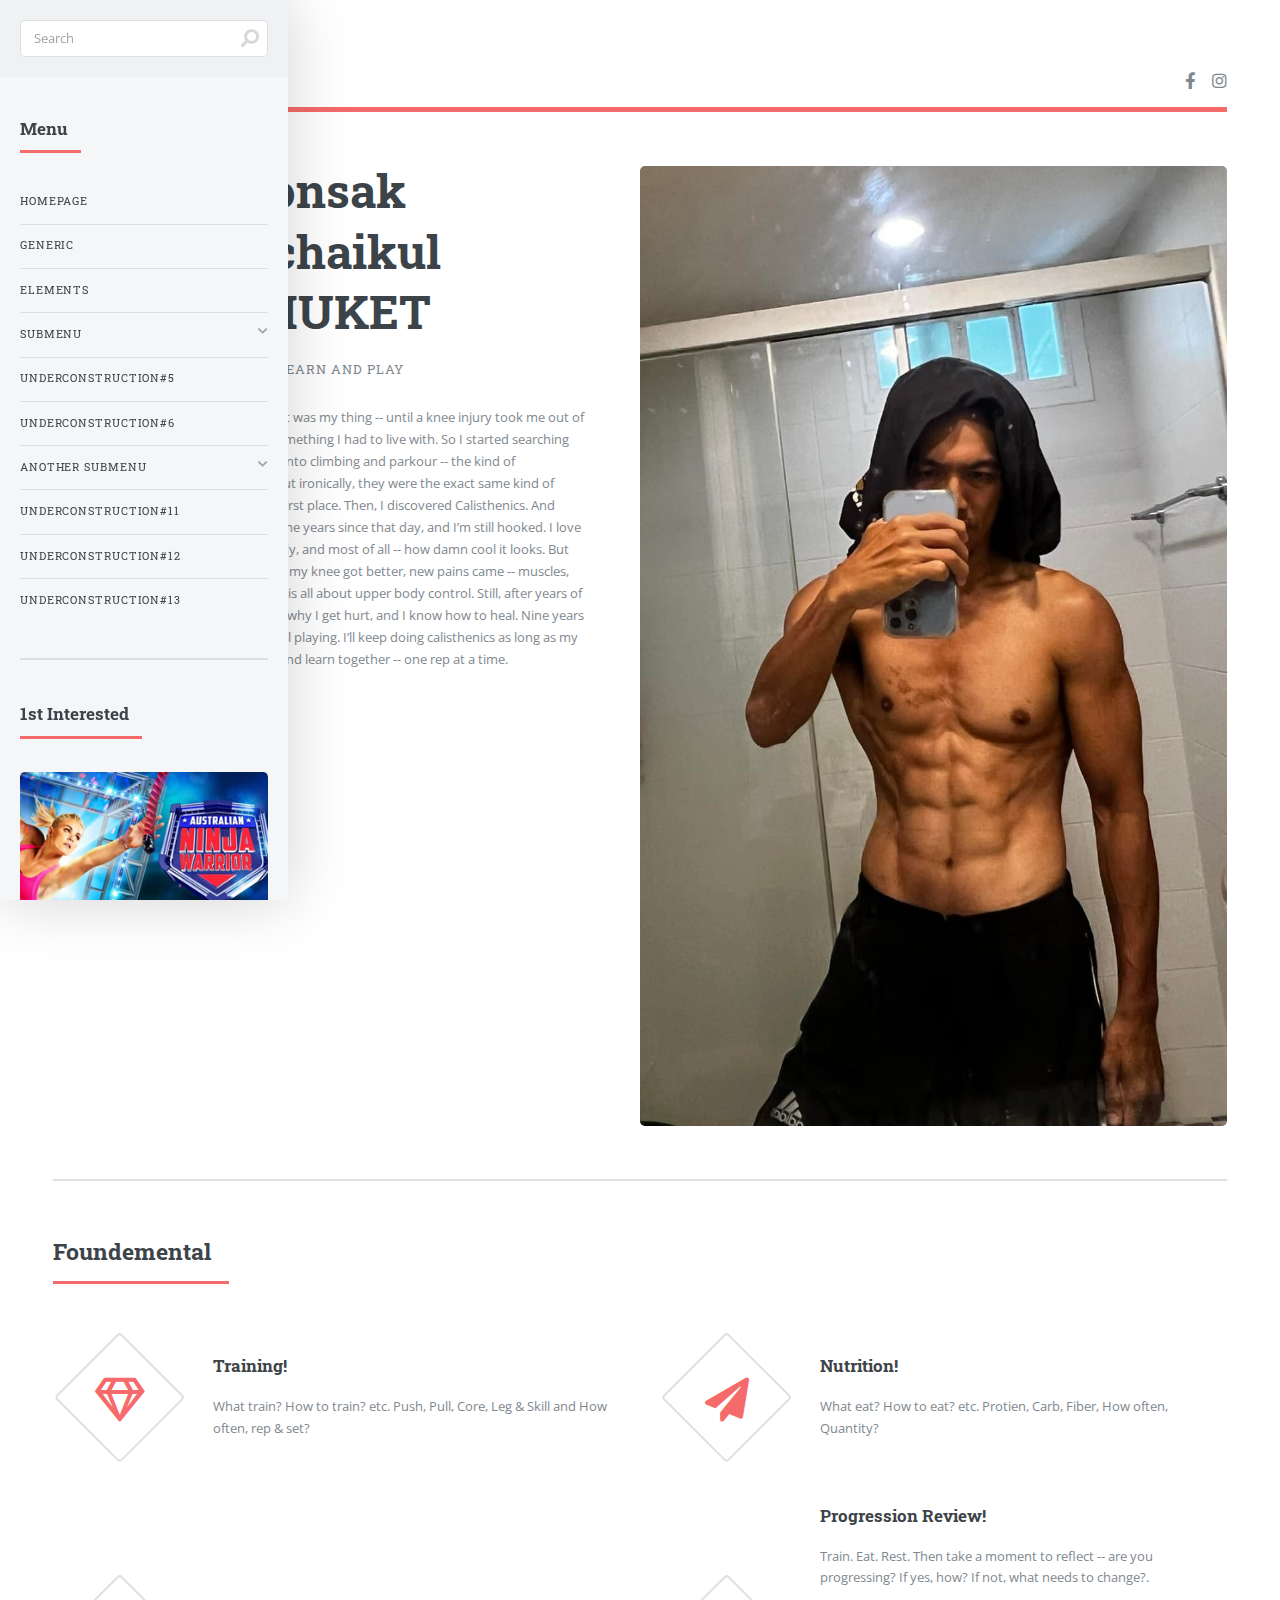
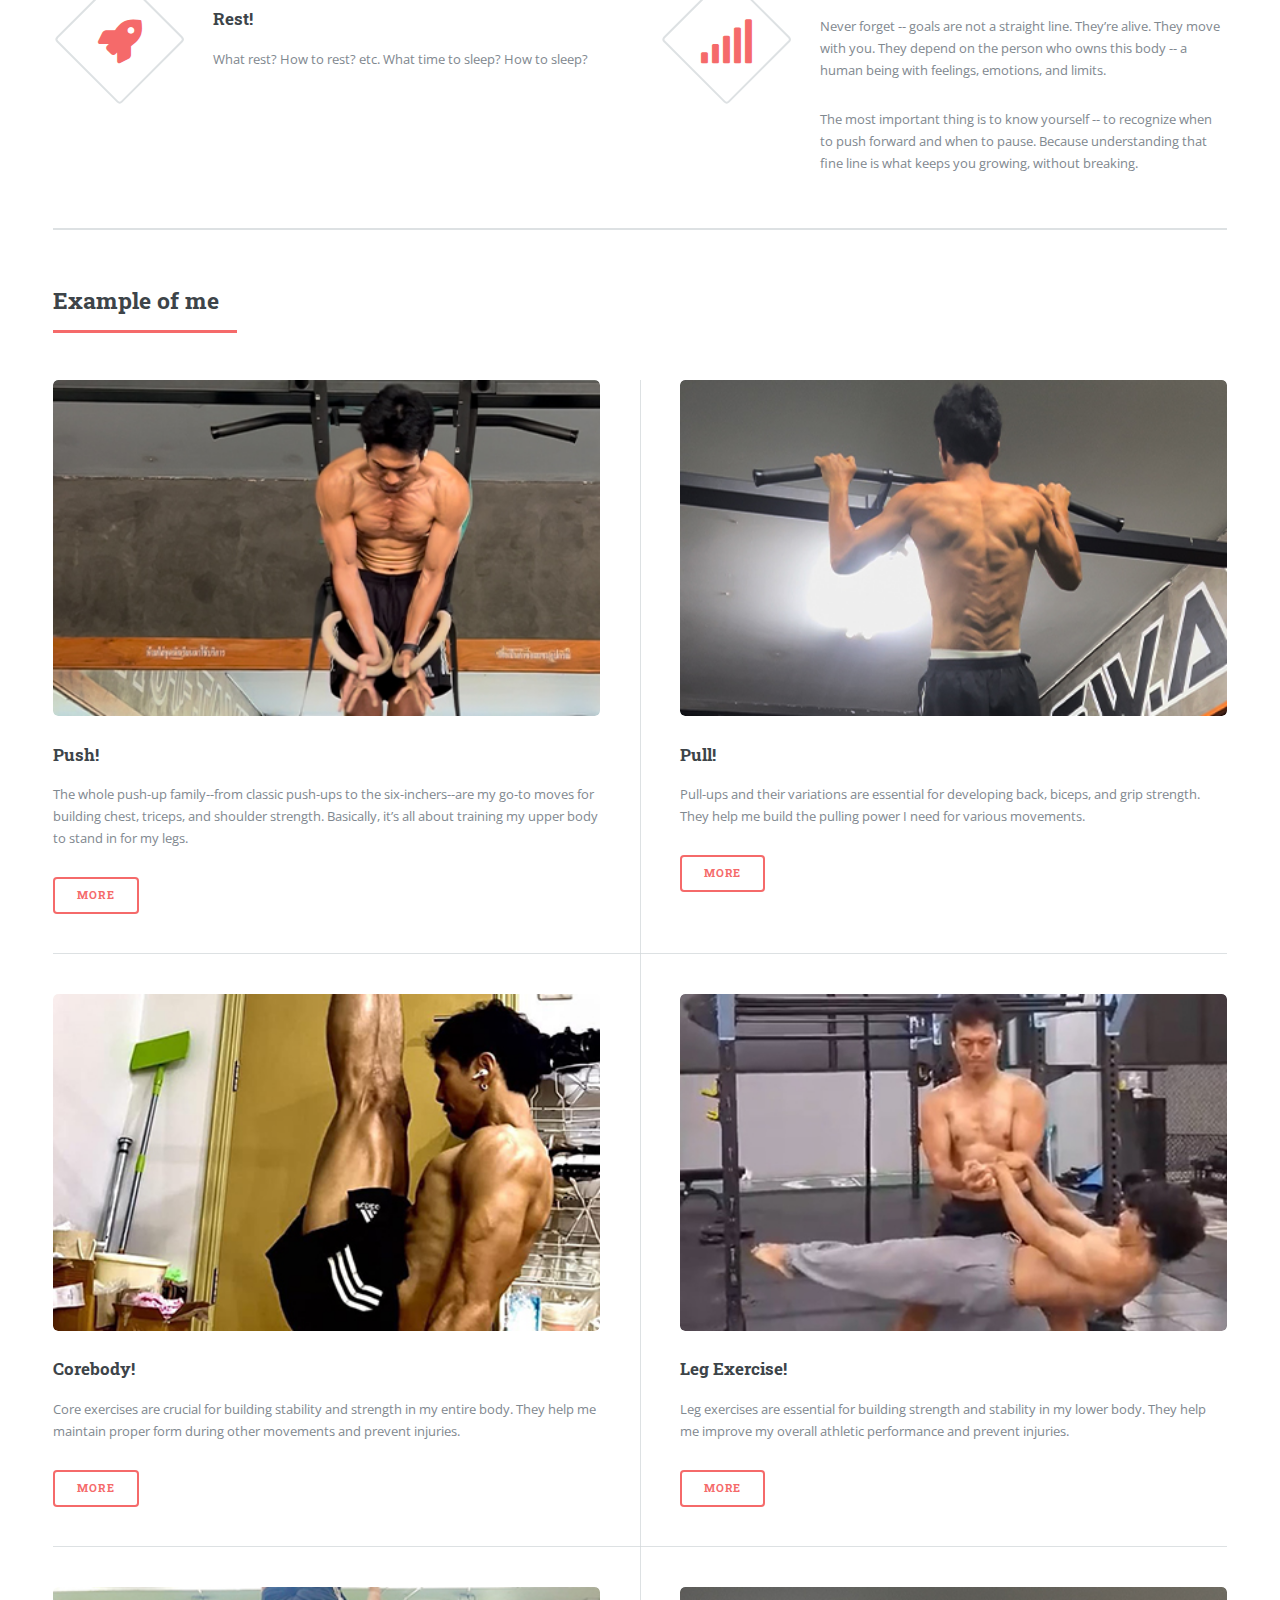
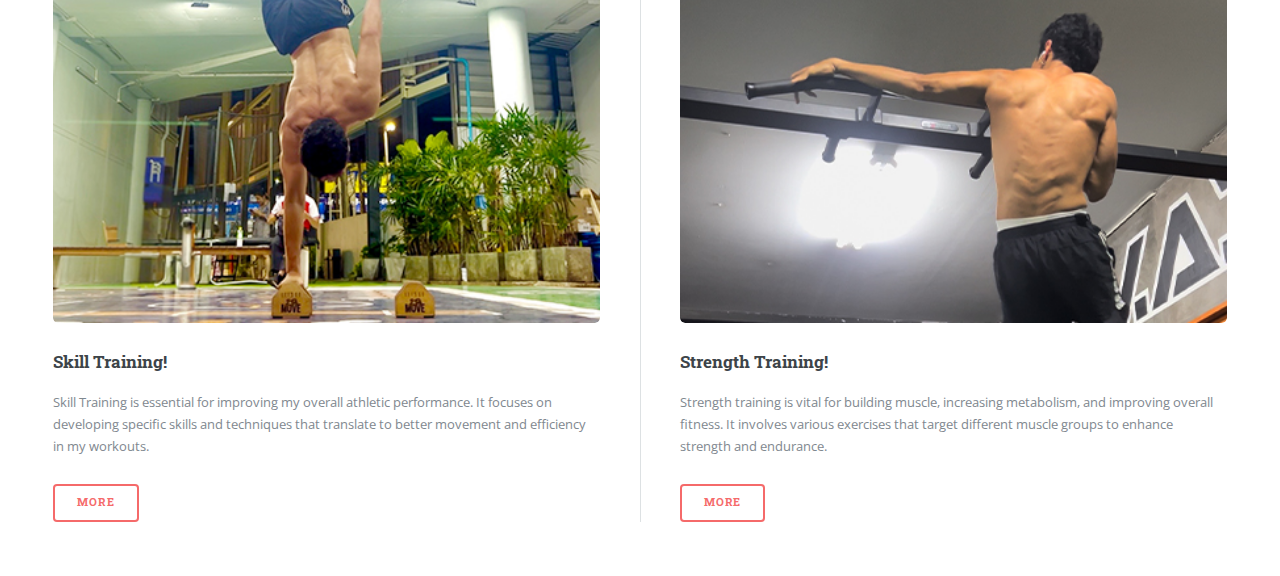
<file: index.html>
<!DOCTYPE HTML>
<!--
	Editorial by HTML5 UP
	html5up.net | @ajlkn
	Free for personal and commercial use under the CCA 3.0 license (html5up.net/license)
-->
<html>
	<head>
		<title>Editorial by HTML5 UP</title>
		<meta charset="utf-8" />
		<meta name="viewport" content="width=device-width, initial-scale=1, user-scalable=no" />
		<link rel="stylesheet" href="assets/css/main.css" />
	</head>
	<body class="is-preload">

		<!-- Wrapper -->
			<div id="wrapper">

				<!-- Main -->
					<div id="main">
						<div class="inner">

							<!-- Header -->
								<header id="header">
									<a href="index.html" class="logo"><strong>Editorial</strong> by HTML5 UP</a>
									<ul class="icons">
										<li>
  <a href="https://www.facebook.com/chay.s.h.wn" class="icon brands fa-facebook-f" target="_blank">
    <span class="label">Facebook</span>
  </a>
</li>

										<li>
  <a href="https://www.instagram.com/chaiilay" class="icon brands fa-instagram" target="_blank"> 
    <span class="label">Instagram</span>
  </a>
</li>

										</ul>
								</header>

							<!-- Banner -->
								<section id="banner">
									<div class="content">
										<header>
											<h1>Hi, I’m Poonsak Wannawichaikul<br />
											by DEK PHUKET</h1>
											<p>The Calisthenics Athlete ; Learn and Play</p>
										</header>
										<p>I used to be obsessed with basketball. It was my thing -- until a knee injury took me out of the game. It became a chronic issue, something I had to live with. So I started searching for my second sport. That’s when I got into climbing and parkour -- the kind of movements that make you feel alive. But ironically, they were the exact same kind of stress that destroyed my knees in the first place. Then, I discovered Calisthenics. And honestly, it changed my life. It’s been nine years since that day, and I’m still hooked. I love how it builds strength, shapes your body, and most of all -- how damn cool it looks. But every sport has two sides. Even though my knee got better, new pains came -- muscles, joints, shoulders -- because calisthenics is all about upper body control. Still, after years of practice, I’ve learned my body -- I know why I get hurt, and I know how to heal. Nine years in, and I’m still learning, still pushing, still playing. I’ll keep doing calisthenics as long as my body lets me move. Let’s grow, move, and learn together -- one rep at a time.</p>
										<ul class="actions">
											<li><a href="#" class="button big">Learn More</a></li>
										</ul>
									</div>
									<span class="image object">
										<img src="images/Chaii_6Pack.jpg" alt="Chaii Six Pack" />
									</span>
								</section>

							<!-- Section -->
								<section>
									<header class="major">
										<h2>Foundemental</h2>
									</header>
									<div class="features">
										<article>
											<span class="icon fa-gem"></span>
											<div class="content">
												<h3>Training!</h3>
												<p>What train? How to train? etc. Push, Pull, Core, Leg & Skill and How often, rep & set?</p>
											</div>
										</article>
										<article>
											<span class="icon solid fa-paper-plane"></span>
											<div class="content">
												<h3>Nutrition!</h3>
												<p>What eat? How to eat? etc. Protien, Carb, Fiber, How often, Quantity?</p>
											</div>
										</article>
										<article>
											<span class="icon solid fa-rocket"></span>
											<div class="content">
												<h3>Rest!</h3>
												<p>What rest? How to rest? etc. What time to sleep? How to sleep?</p>
											</div>
										</article>
										<article>
											<span class="icon solid fa-signal"></span>
											<div class="content">
												<h3>Progression Review!</h3>
												<p>Train. Eat. Rest. Then take a moment to reflect -- are you progressing? If yes, how? If not, what needs to change?.</p>
												<p>Never forget -- goals are not a straight line. They’re alive. They move with you. They depend on the person who owns this body -- a human being with feelings, emotions, and limits.</p>
												<P>The most important thing is to know yourself -- to recognize when to push forward and when to pause. Because understanding that fine line is what keeps you growing,
without breaking.</P>
											</div>
										</article>
									</div>
								</section>

							<!-- Section -->
								<section>
									<header class="major">
										<h2>Example of me</h2>
									</header>
									<div class="posts">
										<article>
											<a href="#" class="image"><img src="images/pic01.jpg" alt="" /></a>
											<h3>Push!</h3>
											<p>The whole push-up family--from classic push-ups to the six-inchers--are my go-to moves for building chest, triceps, and shoulder strength. Basically, it’s all about training my upper body to stand in for my legs.</p>
											<ul class="actions">
												<li><a href="#" class="button">More</a></li>
											</ul>
										</article>
										<article>
											<a href="#" class="image"><img src="images/pic02.jpg" alt="" /></a>
											<h3>Pull!</h3>
											<p>Pull-ups and their variations are essential for developing back, biceps, and grip strength. They help me build the pulling power I need for various movements.</p>
											<ul class="actions">
												<li><a href="#" class="button">More</a></li>
											</ul>
										</article>
										<article>
											<a href="#" class="image"><img src="images/pic03.jpg" alt="" /></a>
											<h3>Corebody!</h3>
											<p>Core exercises are crucial for building stability and strength in my entire body. They help me maintain proper form during other movements and prevent injuries.</p>
											<ul class="actions">
												<li><a href="#" class="button">More</a></li>
											</ul>
										</article>
										<article>
											<a href="#" class="image"><img src="images/pic04.jpg" alt="" /></a>
											<h3>Leg Exercise!</h3>
											<p>Leg exercises are essential for building strength and stability in my lower body. They help me improve my overall athletic performance and prevent injuries.</p>
											<ul class="actions">
												<li><a href="#" class="button">More</a></li>
											</ul>
										</article>
										<article>
											<a href="#" class="image"><img src="images/pic05.jpg" alt="" /></a>
											<h3>Skill Training!</h3>
											<p>Skill Training is essential for improving my overall athletic performance. It focuses on developing specific skills and techniques that translate to better movement and efficiency in my workouts.</p>
											<ul class="actions">
												<li><a href="#" class="button">More</a></li>
											</ul>
										</article>
										<article>
											<a href="#" class="image"><img src="images/pic06.jpg" alt="" /></a>
											<h3>Strength Training!</h3>
											<p>Strength training is vital for building muscle, increasing metabolism, and improving overall fitness. It involves various exercises that target different muscle groups to enhance strength and endurance.</p>
											<ul class="actions">
												<li><a href="#" class="button">More</a></li>
											</ul>
										</article>
									</div>
								</section>

						</div>
					</div>

				<!-- Sidebar -->
					<div id="sidebar">
						<div class="inner">

							<!-- Search -->
								<section id="search" class="alt">
									<form method="post" action="#">
										<input type="text" name="query" id="query" placeholder="Search" />
									</form>
								</section>

							<!-- Menu -->
								<nav id="menu">
									<header class="major">
										<h2>Menu</h2>
									</header>
									<ul>
										<li><a href="index.html">Homepage</a></li>
										<li><a href="generic.html">Generic</a></li>
										<li><a href="elements.html">Elements</a></li>
										<li>
											<span class="opener">Submenu</span>
											<ul>
												<li><a href="#">UnderConstruction#1</a></li>
												<li><a href="#">UnderConstruction#2</a></li>
												<li><a href="#">UnderConstruction#3</a></li>
												<li><a href="#">UnderConstruction#4</a></li>
											</ul>
										</li>
										<li><a href="#">UnderConstruction#5</a></li>
										<li><a href="#">UnderConstruction#6</a></li>
										<li>
											<span class="opener">Another Submenu</span>
											<ul>
												<li><a href="#">UnderConstruction#7</a></li>
												<li><a href="#">UnderConstruction#8</a></li>
												<li><a href="#">UnderConstruction#9</a></li>
												<li><a href="#">UnderConstruction#10</a></li>
											</ul>
										</li>
										<li><a href="#">UnderConstruction#11</a></li>
										<li><a href="#">UnderConstruction#12</a></li>
										<li><a href="#">UnderConstruction#13</a></li>
									</ul>
								</nav>

							<!-- Section -->
								<section>
									<header class="major">
										<h2>1st Interested</h2>
									</header>
									<div class="mini-posts">
										<article>
											<a href="#" class="image"><img src="images/pic07.jpg" alt="" /></a>
											<p>นี่คือจุดเริ่มต้นแรกของกีฬาชนิดที่ 2 หลังจากที่ฉันบาดเจ็บหัวเข่า -- ใช่! มันคือ Ninja Warriors.</p>
										</article>
										<article>
											<a href="#" class="image"><img src="images/pic08.jpg" alt="" /></a>
											<p>คุณคนนี้ได้แชมป์ Street Workout เมื่อปี 2012 -- ใช่! ผมเริ่มหัดเล่นกีฬาชนิดนี้พอดี มาถูกจังหวะเป๊ะ! Chris Heria.</p>
										</article>
										<article>
											<a href="#" class="image"><img src="images/pic09.jpg" alt="" /></a>
											<p>Yes! The man who standing miidle of this picture is me in 2014.</p>
										</article>
									</div>
									<ul class="actions">
										<li><a href="#" class="button">More</a></li>
									</ul>
								</section>

							<!-- Section -->
								<section>
									<header class="major">
										<h2>Get in touch</h2>
									</header>
									<p>Ever since the Decathlon Free Gym shut down for renovation -- they say it’ll take about a year -- my crew and I have been training Calisthenics at the Phuket Police Gym instead. It’s not fancy, but it’s got the raw, old-school vibe that pushes you to grind harder every session. The bars are solid, the energy’s real, and the people here are all about progress. If you’re around Phuket and into Calisthenics (or just curious to try), come join us! We usually hit the gym around 6:30 PM and wrap up by 9:00 PM -- no fees, no egos, just pure training and good vibes..</p>
									<ul class="contact">
										<li class="icon solid fa-envelope"><a href="#">poonsak.wa@bgh.co.th</a></li>
										<li class="icon solid fa-phone">(081) 719-3680</li>
										<li class="icon solid fa-home">Bangkok Hospital Phuket<br />
										Muang, HKT 83000</li>
									</ul>
								</section>

							<!-- Footer -->
								<footer id="footer">
									<p class="copyright">&copy; Untitled. All rights reserved. Demo Images: <a href="https://unsplash.com">Unsplash</a>. Design: <a href="https://html5up.net">HTML5 UP</a>.</p>
								</footer>

						</div>
					</div>

			</div>

		<!-- Scripts -->
			<script src="assets/js/jquery.min.js"></script>
			<script src="assets/js/browser.min.js"></script>
			<script src="assets/js/breakpoints.min.js"></script>
			<script src="assets/js/util.js"></script>
			<script src="assets/js/main.js"></script>

	</body>
</html>
</file>
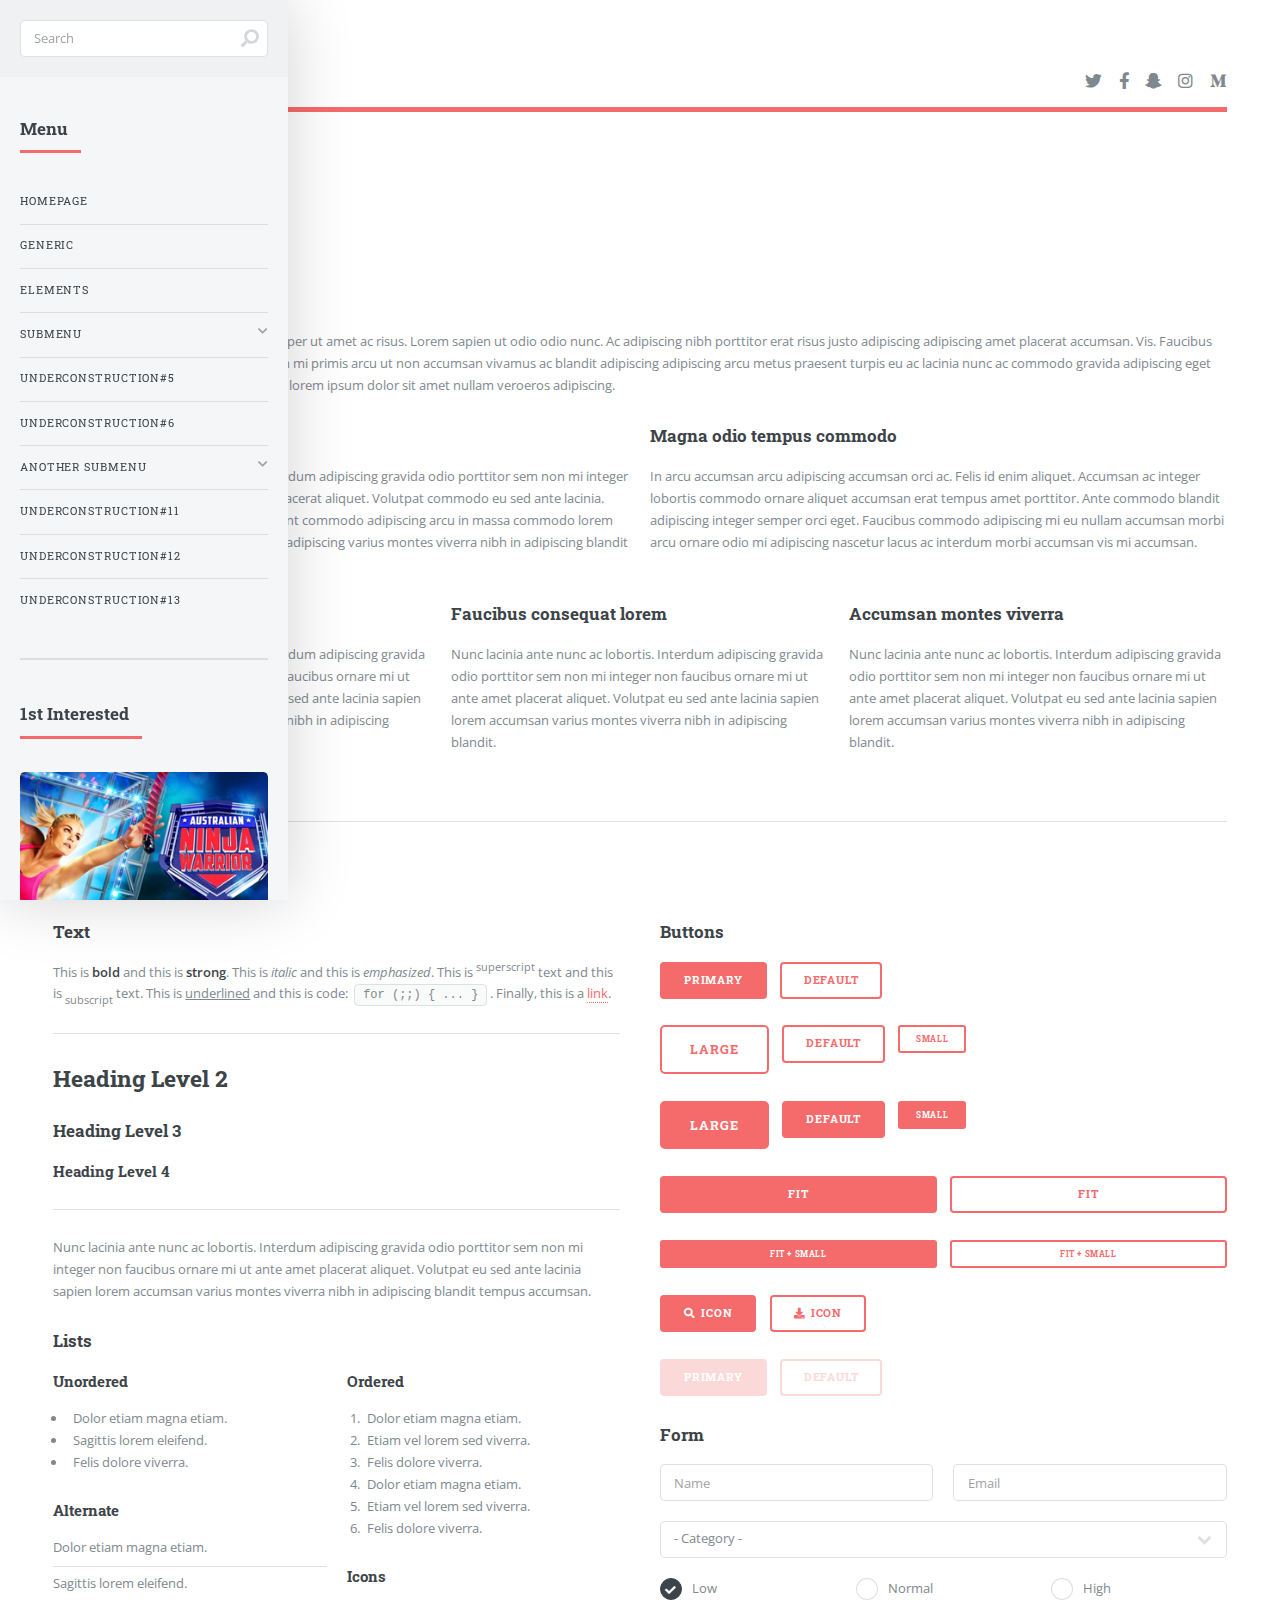
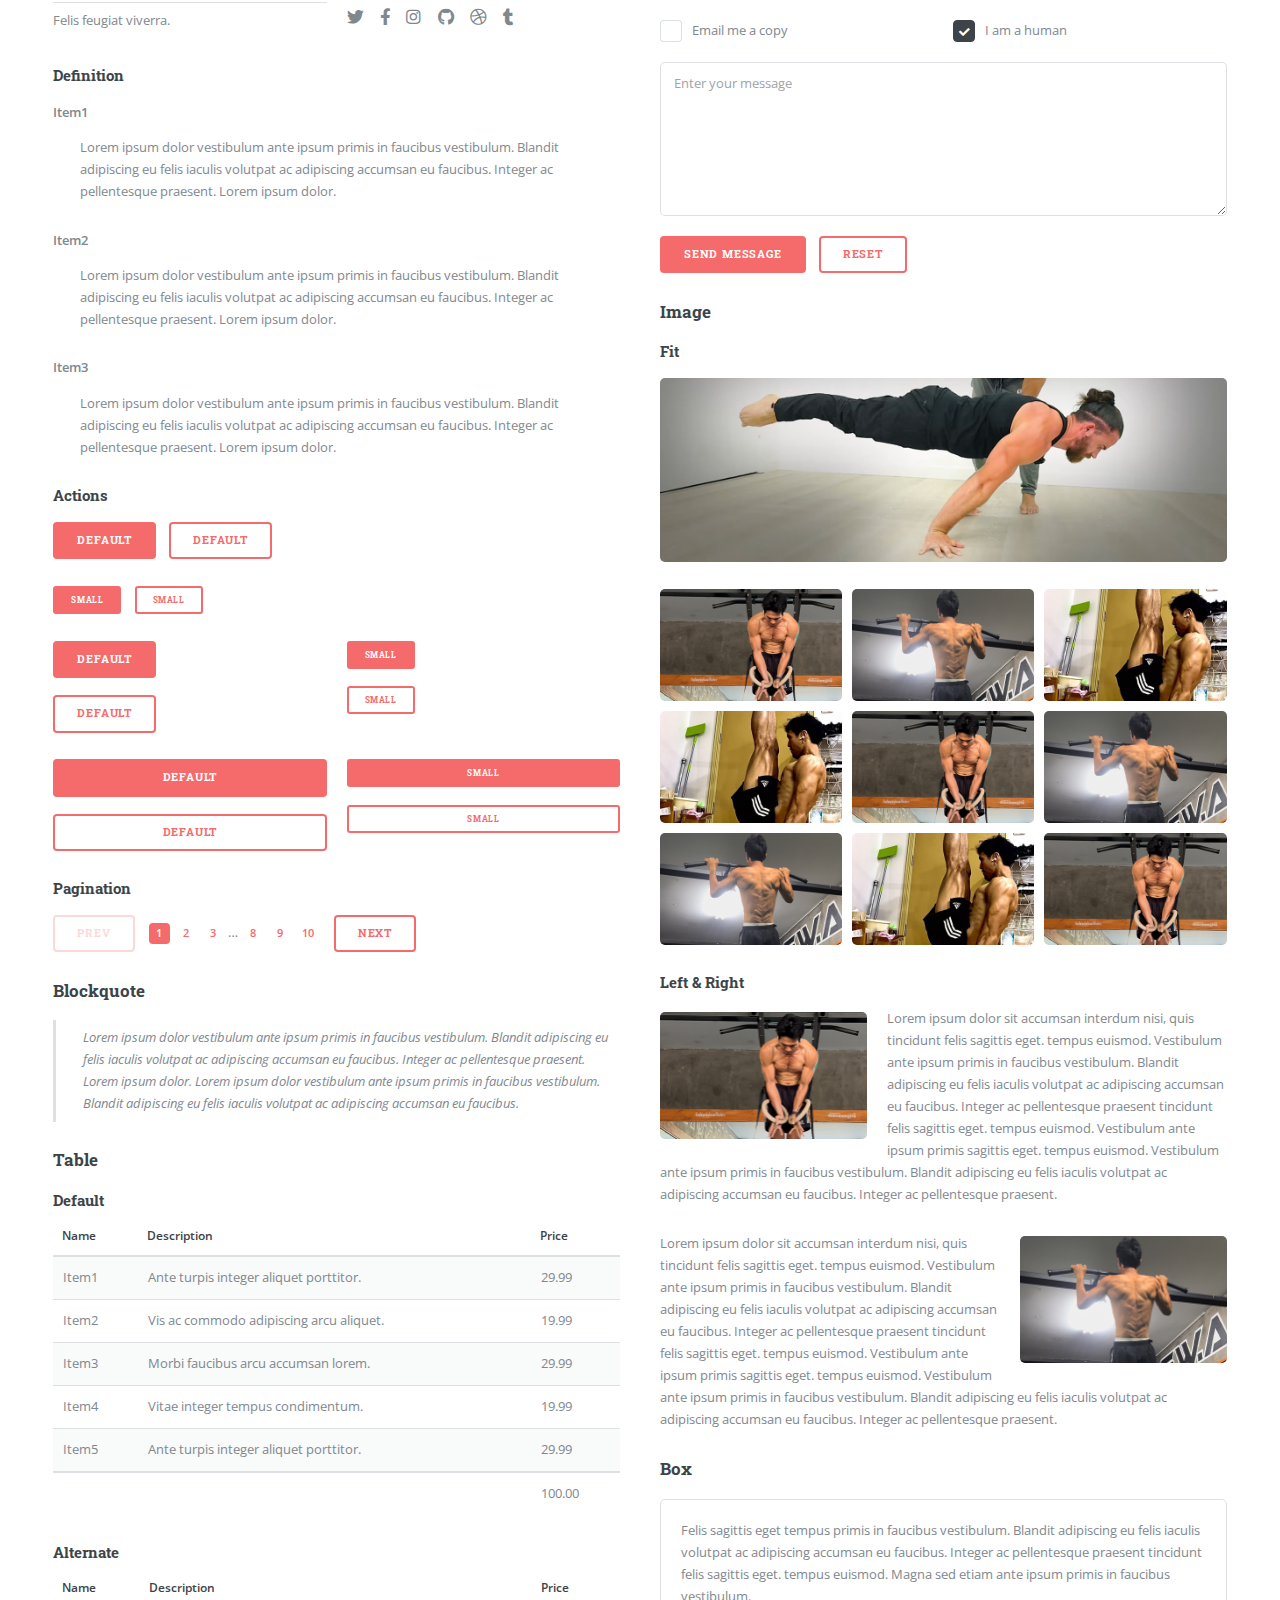
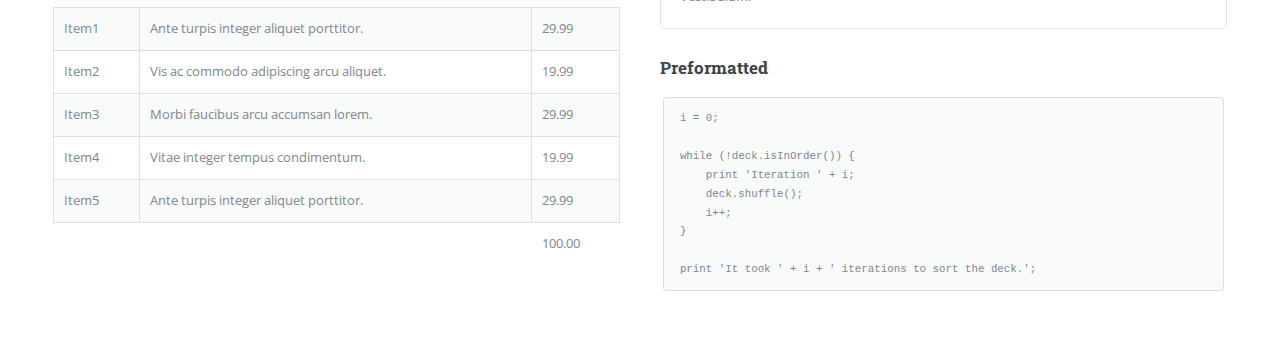
<file: elements.html>
<!DOCTYPE HTML>
<!--
	Editorial by HTML5 UP
	html5up.net | @ajlkn
	Free for personal and commercial use under the CCA 3.0 license (html5up.net/license)
-->
<html>
	<head>
		<title>Elements - Editorial by HTML5 UP</title>
		<meta charset="utf-8" />
		<meta name="viewport" content="width=device-width, initial-scale=1, user-scalable=no" />
		<link rel="stylesheet" href="assets/css/main.css" />
	</head>
	<body class="is-preload">

		<!-- Wrapper -->
			<div id="wrapper">

				<!-- Main -->
					<div id="main">
						<div class="inner">

							<!-- Header -->
								<header id="header">
									<a href="index.html" class="logo"><strong>Editorial</strong> by HTML5 UP</a>
									<ul class="icons">
										<li><a href="#" class="icon brands fa-twitter"><span class="label">Twitter</span></a></li>
										<li><a href="#" class="icon brands fa-facebook-f"><span class="label">Facebook</span></a></li>
										<li><a href="#" class="icon brands fa-snapchat-ghost"><span class="label">Snapchat</span></a></li>
										<li><a href="#" class="icon brands fa-instagram"><span class="label">Instagram</span></a></li>
										<li><a href="#" class="icon brands fa-medium-m"><span class="label">Medium</span></a></li>
									</ul>
								</header>

							<!-- Content -->
								<section>
									<header class="main">
										<h1>Elements</h1>
									</header>

									<!-- Content -->
										<h2 id="content">Sample Content</h2>
										<p>Praesent ac adipiscing ullamcorper semper ut amet ac risus. Lorem sapien ut odio odio nunc. Ac adipiscing nibh porttitor erat risus justo adipiscing adipiscing amet placerat accumsan. Vis. Faucibus odio magna tempus adipiscing a non. In mi primis arcu ut non accumsan vivamus ac blandit adipiscing adipiscing arcu metus praesent turpis eu ac lacinia nunc ac commodo gravida adipiscing eget accumsan ac nunc adipiscing adipiscing lorem ipsum dolor sit amet nullam veroeros adipiscing.</p>
										<div class="row">
											<div class="col-6 col-12-small">
												<h3>Sem turpis amet semper</h3>
												<p>Nunc lacinia ante nunc ac lobortis. Interdum adipiscing gravida odio porttitor sem non mi integer non faucibus ornare mi ut ante amet placerat aliquet. Volutpat commodo eu sed ante lacinia. Sapien a lorem in integer ornare praesent commodo adipiscing arcu in massa commodo lorem accumsan at odio massa ac ac. Semper adipiscing varius montes viverra nibh in adipiscing blandit tempus accumsan.</p>
											</div>
											<div class="col-6 col-12-small">
												<h3>Magna odio tempus commodo</h3>
												<p>In arcu accumsan arcu adipiscing accumsan orci ac. Felis id enim aliquet. Accumsan ac integer lobortis commodo ornare aliquet accumsan erat tempus amet porttitor. Ante commodo blandit adipiscing integer semper orci eget. Faucibus commodo adipiscing mi eu nullam accumsan morbi arcu ornare odio mi adipiscing nascetur lacus ac interdum morbi accumsan vis mi accumsan.</p>
											</div>
											<!-- Break -->
											<div class="col-4 col-12-medium">
												<h3>Interdum sapien gravida</h3>
												<p>Nunc lacinia ante nunc ac lobortis. Interdum adipiscing gravida odio porttitor sem non mi integer non faucibus ornare mi ut ante amet placerat aliquet. Volutpat eu sed ante lacinia sapien lorem accumsan varius montes viverra nibh in adipiscing blandit.</p>
											</div>
											<div class="col-4 col-12-medium">
												<h3>Faucibus consequat lorem</h3>
												<p>Nunc lacinia ante nunc ac lobortis. Interdum adipiscing gravida odio porttitor sem non mi integer non faucibus ornare mi ut ante amet placerat aliquet. Volutpat eu sed ante lacinia sapien lorem accumsan varius montes viverra nibh in adipiscing blandit.</p>
											</div>
											<div class="col-4 col-12-medium">
												<h3>Accumsan montes viverra</h3>
												<p>Nunc lacinia ante nunc ac lobortis. Interdum adipiscing gravida odio porttitor sem non mi integer non faucibus ornare mi ut ante amet placerat aliquet. Volutpat eu sed ante lacinia sapien lorem accumsan varius montes viverra nibh in adipiscing blandit.</p>
											</div>
										</div>

									<hr class="major" />

									<!-- Elements -->
										<h2 id="elements">Elements</h2>
										<div class="row gtr-200">
											<div class="col-6 col-12-medium">

												<!-- Text stuff -->
													<h3>Text</h3>
													<p>This is <b>bold</b> and this is <strong>strong</strong>. This is <i>italic</i> and this is <em>emphasized</em>.
													This is <sup>superscript</sup> text and this is <sub>subscript</sub> text.
													This is <u>underlined</u> and this is code: <code>for (;;) { ... }</code>.
													Finally, this is a <a href="#">link</a>.</p>
													<hr />
													<h2>Heading Level 2</h2>
													<h3>Heading Level 3</h3>
													<h4>Heading Level 4</h4>
													<hr />
													<p>Nunc lacinia ante nunc ac lobortis. Interdum adipiscing gravida odio porttitor sem non mi integer non faucibus ornare mi ut ante amet placerat aliquet. Volutpat eu sed ante lacinia sapien lorem accumsan varius montes viverra nibh in adipiscing blandit tempus accumsan.</p>

												<!-- Lists -->
													<h3>Lists</h3>
													<div class="row">
														<div class="col-6 col-12-small">

															<h4>Unordered</h4>
															<ul>
																<li>Dolor etiam magna etiam.</li>
																<li>Sagittis lorem eleifend.</li>
																<li>Felis dolore viverra.</li>
															</ul>

															<h4>Alternate</h4>
															<ul class="alt">
																<li>Dolor etiam magna etiam.</li>
																<li>Sagittis lorem eleifend.</li>
																<li>Felis feugiat viverra.</li>
															</ul>

														</div>
														<div class="col-6 col-12-small">

															<h4>Ordered</h4>
															<ol>
																<li>Dolor etiam magna etiam.</li>
																<li>Etiam vel lorem sed viverra.</li>
																<li>Felis dolore viverra.</li>
																<li>Dolor etiam magna etiam.</li>
																<li>Etiam vel lorem sed viverra.</li>
																<li>Felis dolore viverra.</li>
															</ol>

															<h4>Icons</h4>
															<ul class="icons">
																<li><a href="#" class="icon brands fa-twitter"><span class="label">Twitter</span></a></li>
																<li><a href="#" class="icon brands fa-facebook-f"><span class="label">Facebook</span></a></li>
																<li><a href="#" class="icon brands fa-instagram"><span class="label">Instagram</span></a></li>
																<li><a href="#" class="icon brands fa-github"><span class="label">Github</span></a></li>
																<li><a href="#" class="icon brands fa-dribbble"><span class="label">Dribbble</span></a></li>
																<li><a href="#" class="icon brands fa-tumblr"><span class="label">Tumblr</span></a></li>
															</ul>

														</div>
													</div>
													<h4>Definition</h4>
													<dl>
														<dt>Item1</dt>
														<dd>
															<p>Lorem ipsum dolor vestibulum ante ipsum primis in faucibus vestibulum. Blandit adipiscing eu felis iaculis volutpat ac adipiscing accumsan eu faucibus. Integer ac pellentesque praesent. Lorem ipsum dolor.</p>
														</dd>
														<dt>Item2</dt>
														<dd>
															<p>Lorem ipsum dolor vestibulum ante ipsum primis in faucibus vestibulum. Blandit adipiscing eu felis iaculis volutpat ac adipiscing accumsan eu faucibus. Integer ac pellentesque praesent. Lorem ipsum dolor.</p>
														</dd>
														<dt>Item3</dt>
														<dd>
															<p>Lorem ipsum dolor vestibulum ante ipsum primis in faucibus vestibulum. Blandit adipiscing eu felis iaculis volutpat ac adipiscing accumsan eu faucibus. Integer ac pellentesque praesent. Lorem ipsum dolor.</p>
														</dd>
													</dl>

													<h4>Actions</h4>
													<ul class="actions">
														<li><a href="#" class="button primary">Default</a></li>
														<li><a href="#" class="button">Default</a></li>
													</ul>
													<ul class="actions small">
														<li><a href="#" class="button primary small">Small</a></li>
														<li><a href="#" class="button small">Small</a></li>
													</ul>
													<div class="row">
														<div class="col-6 col-12-small">
															<ul class="actions stacked">
																<li><a href="#" class="button primary">Default</a></li>
																<li><a href="#" class="button">Default</a></li>
															</ul>
														</div>
														<div class="col-6 col-12-small">
															<ul class="actions stacked">
																<li><a href="#" class="button primary small">Small</a></li>
																<li><a href="#" class="button small">Small</a></li>
															</ul>
														</div>
														<div class="col-6 col-12-small">
															<ul class="actions stacked">
																<li><a href="#" class="button primary fit">Default</a></li>
																<li><a href="#" class="button fit">Default</a></li>
															</ul>
														</div>
														<div class="col-6 col-12-small">
															<ul class="actions stacked">
																<li><a href="#" class="button primary small fit">Small</a></li>
																<li><a href="#" class="button small fit">Small</a></li>
															</ul>
														</div>
													</div>

													<h4>Pagination</h4>
													<ul class="pagination">
														<li><span class="button disabled">Prev</span></li>
														<li><a href="#" class="page active">1</a></li>
														<li><a href="#" class="page">2</a></li>
														<li><a href="#" class="page">3</a></li>
														<li><span>&hellip;</span></li>
														<li><a href="#" class="page">8</a></li>
														<li><a href="#" class="page">9</a></li>
														<li><a href="#" class="page">10</a></li>
														<li><a href="#" class="button">Next</a></li>
													</ul>

												<!-- Blockquote -->
													<h3>Blockquote</h3>
													<blockquote>Lorem ipsum dolor vestibulum ante ipsum primis in faucibus vestibulum. Blandit adipiscing eu felis iaculis volutpat ac adipiscing accumsan eu faucibus. Integer ac pellentesque praesent. Lorem ipsum dolor. Lorem ipsum dolor vestibulum ante ipsum primis in faucibus vestibulum. Blandit adipiscing eu felis iaculis volutpat ac adipiscing accumsan eu faucibus.</blockquote>

												<!-- Table -->
													<h3>Table</h3>

													<h4>Default</h4>
													<div class="table-wrapper">
														<table>
															<thead>
																<tr>
																	<th>Name</th>
																	<th>Description</th>
																	<th>Price</th>
																</tr>
															</thead>
															<tbody>
																<tr>
																	<td>Item1</td>
																	<td>Ante turpis integer aliquet porttitor.</td>
																	<td>29.99</td>
																</tr>
																<tr>
																	<td>Item2</td>
																	<td>Vis ac commodo adipiscing arcu aliquet.</td>
																	<td>19.99</td>
																</tr>
																<tr>
																	<td>Item3</td>
																	<td> Morbi faucibus arcu accumsan lorem.</td>
																	<td>29.99</td>
																</tr>
																<tr>
																	<td>Item4</td>
																	<td>Vitae integer tempus condimentum.</td>
																	<td>19.99</td>
																</tr>
																<tr>
																	<td>Item5</td>
																	<td>Ante turpis integer aliquet porttitor.</td>
																	<td>29.99</td>
																</tr>
															</tbody>
															<tfoot>
																<tr>
																	<td colspan="2"></td>
																	<td>100.00</td>
																</tr>
															</tfoot>
														</table>
													</div>

													<h4>Alternate</h4>
													<div class="table-wrapper">
														<table class="alt">
															<thead>
																<tr>
																	<th>Name</th>
																	<th>Description</th>
																	<th>Price</th>
																</tr>
															</thead>
															<tbody>
																<tr>
																	<td>Item1</td>
																	<td>Ante turpis integer aliquet porttitor.</td>
																	<td>29.99</td>
																</tr>
																<tr>
																	<td>Item2</td>
																	<td>Vis ac commodo adipiscing arcu aliquet.</td>
																	<td>19.99</td>
																</tr>
																<tr>
																	<td>Item3</td>
																	<td> Morbi faucibus arcu accumsan lorem.</td>
																	<td>29.99</td>
																</tr>
																<tr>
																	<td>Item4</td>
																	<td>Vitae integer tempus condimentum.</td>
																	<td>19.99</td>
																</tr>
																<tr>
																	<td>Item5</td>
																	<td>Ante turpis integer aliquet porttitor.</td>
																	<td>29.99</td>
																</tr>
															</tbody>
															<tfoot>
																<tr>
																	<td colspan="2"></td>
																	<td>100.00</td>
																</tr>
															</tfoot>
														</table>
													</div>

											</div>
											<div class="col-6 col-12-medium">

												<!-- Buttons -->
													<h3>Buttons</h3>
													<ul class="actions">
														<li><a href="#" class="button primary">Primary</a></li>
														<li><a href="#" class="button">Default</a></li>
													</ul>
													<ul class="actions">
														<li><a href="#" class="button large">Large</a></li>
														<li><a href="#" class="button">Default</a></li>
														<li><a href="#" class="button small">Small</a></li>
													</ul>
													<ul class="actions">
														<li><a href="#" class="button primary large">Large</a></li>
														<li><a href="#" class="button primary">Default</a></li>
														<li><a href="#" class="button primary small">Small</a></li>
													</ul>
													<ul class="actions fit">
														<li><a href="#" class="button primary fit">Fit</a></li>
														<li><a href="#" class="button fit">Fit</a></li>
													</ul>
													<ul class="actions fit small">
														<li><a href="#" class="button primary fit small">Fit + Small</a></li>
														<li><a href="#" class="button fit small">Fit + Small</a></li>
													</ul>
													<ul class="actions">
														<li><a href="#" class="button primary icon solid fa-search">Icon</a></li>
														<li><a href="#" class="button icon solid fa-download">Icon</a></li>
													</ul>
													<ul class="actions">
														<li><span class="button primary disabled">Primary</span></li>
														<li><span class="button disabled">Default</span></li>
													</ul>

												<!-- Form -->
													<h3>Form</h3>

													<form method="post" action="#">
														<div class="row gtr-uniform">
															<div class="col-6 col-12-xsmall">
																<input type="text" name="demo-name" id="demo-name" value="" placeholder="Name" />
															</div>
															<div class="col-6 col-12-xsmall">
																<input type="email" name="demo-email" id="demo-email" value="" placeholder="Email" />
															</div>
															<!-- Break -->
															<div class="col-12">
																<select name="demo-category" id="demo-category">
																	<option value="">- Category -</option>
																	<option value="1">Manufacturing</option>
																	<option value="1">Shipping</option>
																	<option value="1">Administration</option>
																	<option value="1">Human Resources</option>
																</select>
															</div>
															<!-- Break -->
															<div class="col-4 col-12-small">
																<input type="radio" id="demo-priority-low" name="demo-priority" checked>
																<label for="demo-priority-low">Low</label>
															</div>
															<div class="col-4 col-12-small">
																<input type="radio" id="demo-priority-normal" name="demo-priority">
																<label for="demo-priority-normal">Normal</label>
															</div>
															<div class="col-4 col-12-small">
																<input type="radio" id="demo-priority-high" name="demo-priority">
																<label for="demo-priority-high">High</label>
															</div>
															<!-- Break -->
															<div class="col-6 col-12-small">
																<input type="checkbox" id="demo-copy" name="demo-copy">
																<label for="demo-copy">Email me a copy</label>
															</div>
															<div class="col-6 col-12-small">
																<input type="checkbox" id="demo-human" name="demo-human" checked>
																<label for="demo-human">I am a human</label>
															</div>
															<!-- Break -->
															<div class="col-12">
																<textarea name="demo-message" id="demo-message" placeholder="Enter your message" rows="6"></textarea>
															</div>
															<!-- Break -->
															<div class="col-12">
																<ul class="actions">
																	<li><input type="submit" value="Send Message" class="primary" /></li>
																	<li><input type="reset" value="Reset" /></li>
																</ul>
															</div>
														</div>
													</form>

												<!-- Image -->
													<h3>Image</h3>

													<h4>Fit</h4>
													<span class="image fit"><img src="images/pic11.jpg" alt="" /></span>
													<div class="box alt">
														<div class="row gtr-50 gtr-uniform">
															<div class="col-4"><span class="image fit"><img src="images/pic01.jpg" alt="" /></span></div>
															<div class="col-4"><span class="image fit"><img src="images/pic02.jpg" alt="" /></span></div>
															<div class="col-4"><span class="image fit"><img src="images/pic03.jpg" alt="" /></span></div>
															<!-- Break -->
															<div class="col-4"><span class="image fit"><img src="images/pic03.jpg" alt="" /></span></div>
															<div class="col-4"><span class="image fit"><img src="images/pic01.jpg" alt="" /></span></div>
															<div class="col-4"><span class="image fit"><img src="images/pic02.jpg" alt="" /></span></div>
															<!-- Break -->
															<div class="col-4"><span class="image fit"><img src="images/pic02.jpg" alt="" /></span></div>
															<div class="col-4"><span class="image fit"><img src="images/pic03.jpg" alt="" /></span></div>
															<div class="col-4"><span class="image fit"><img src="images/pic01.jpg" alt="" /></span></div>
														</div>
													</div>

													<h4>Left &amp; Right</h4>
													<p><span class="image left"><img src="images/pic01.jpg" alt="" /></span>Lorem ipsum dolor sit accumsan interdum nisi, quis tincidunt felis sagittis eget. tempus euismod. Vestibulum ante ipsum primis in faucibus vestibulum. Blandit adipiscing eu felis iaculis volutpat ac adipiscing accumsan eu faucibus. Integer ac pellentesque praesent tincidunt felis sagittis eget. tempus euismod. Vestibulum ante ipsum primis sagittis eget. tempus euismod. Vestibulum ante ipsum primis in faucibus vestibulum. Blandit adipiscing eu felis iaculis volutpat ac adipiscing accumsan eu faucibus. Integer ac pellentesque praesent.</p>
													<p><span class="image right"><img src="images/pic02.jpg" alt="" /></span>Lorem ipsum dolor sit accumsan interdum nisi, quis tincidunt felis sagittis eget. tempus euismod. Vestibulum ante ipsum primis in faucibus vestibulum. Blandit adipiscing eu felis iaculis volutpat ac adipiscing accumsan eu faucibus. Integer ac pellentesque praesent tincidunt felis sagittis eget. tempus euismod. Vestibulum ante ipsum primis sagittis eget. tempus euismod. Vestibulum ante ipsum primis in faucibus vestibulum. Blandit adipiscing eu felis iaculis volutpat ac adipiscing accumsan eu faucibus. Integer ac pellentesque praesent.</p>

												<!-- Box -->
													<h3>Box</h3>
													<div class="box">
														<p>Felis sagittis eget tempus primis in faucibus vestibulum. Blandit adipiscing eu felis iaculis volutpat ac adipiscing accumsan eu faucibus. Integer ac pellentesque praesent tincidunt felis sagittis eget. tempus euismod. Magna sed etiam ante ipsum primis in faucibus vestibulum.</p>
													</div>

												<!-- Preformatted Code -->
													<h3>Preformatted</h3>
													<pre><code>i = 0;

while (!deck.isInOrder()) {
    print 'Iteration ' + i;
    deck.shuffle();
    i++;
}

print 'It took ' + i + ' iterations to sort the deck.';
</code></pre>

											</div>
										</div>

								</section>

						</div>
					</div>

				<!-- Sidebar -->
					<div id="sidebar">
						<div class="inner">

							<!-- Search -->
								<section id="search" class="alt">
									<form method="post" action="#">
										<input type="text" name="query" id="query" placeholder="Search" />
									</form>
								</section>

							<!-- Menu -->
								<nav id="menu">
									<header class="major">
										<h2>Menu</h2>
									</header>
									<ul>
										<li><a href="index.html">Homepage</a></li>
										<li><a href="generic.html">Generic</a></li>
										<li><a href="elements.html">Elements</a></li>
										<li>
											<span class="opener">Submenu</span>
											<ul>
												<li><a href="#">UnderConstruction#1</a></li>
												<li><a href="#">UnderConstruction#2</a></li>
												<li><a href="#">UnderConstruction#3</a></li>
												<li><a href="#">UnderConstruction#4</a></li>
											</ul>
										</li>
										<li><a href="#">UnderConstruction#5</a></li>
										<li><a href="#">UnderConstruction#6</a></li>
										<li>
											<span class="opener">Another Submenu</span>
											<ul>
												<li><a href="#">UnderConstruction#7</a></li>
												<li><a href="#">UnderConstruction#8</a></li>
												<li><a href="#">UnderConstruction#9</a></li>
												<li><a href="#">UnderConstruction#10</a></li>
											</ul>
										</li>
										<li><a href="#">UnderConstruction#11</a></li>
										<li><a href="#">UnderConstruction#12</a></li>
										<li><a href="#">UnderConstruction#13</a></li>
									</ul>
								</nav>

							<!-- Section -->
								<section>
									<header class="major">
										<h2>1st Interested</h2>
									</header>
									<div class="mini-posts">
										<article>
											<a href="#" class="image"><img src="images/pic07.jpg" alt="" /></a>
											<p>นี่คือจุดเริ่มต้นแรกของกีฬาชนิดที่ 2 หลังจากที่ฉันบาดเจ็บหัวเข่า -- ใช่! มันคือ Ninja Warriors.</p>
										</article>
										<article>
											<a href="#" class="image"><img src="images/pic08.jpg" alt="" /></a>
											<p>คุณคนนี้ได้แชมป์ Street Workout เมื่อปี 2012 -- ใช่! ผมเริ่มหัดเล่นกีฬาชนิดนี้พอดี มาถูกจังหวะเป๊ะ! Chris Heria.</p>
										</article>
										<article>
											<a href="#" class="image"><img src="images/pic09.jpg" alt="" /></a>
											<p>Yes! The man who standing miidle of this picture is me in 2014.</p>
										</article>
									</div>
									<ul class="actions">
										<li><a href="#" class="button">More</a></li>
									</ul>
								</section>

							<!-- Section -->
								<section>
									<header class="major">
										<h2>Get in touch</h2>
									</header>
									<p>Ever since the Decathlon Free Gym shut down for renovation -- they say it’ll take about a year -- my crew and I have been training Calisthenics at the Phuket Police Gym instead. It’s not fancy, but it’s got the raw, old-school vibe that pushes you to grind harder every session. The bars are solid, the energy’s real, and the people here are all about progress. If you’re around Phuket and into Calisthenics (or just curious to try), come join us! We usually hit the gym around 6:30 PM and wrap up by 9:00 PM -- no fees, no egos, just pure training and good vibes..</p>
									<ul class="contact">
										<li class="icon solid fa-envelope"><a href="#">poonsak.wa@bgh.co.th</a></li>
										<li class="icon solid fa-phone">(081) 719-3680</li>
										<li class="icon solid fa-home">Bangkok Hospital Phuket<br />
										Muang, HKT 83000</li>
									</ul>
								</section>

							<!-- Footer -->
								<footer id="footer">
									<p class="copyright">&copy; Untitled. All rights reserved. Demo Images: <a href="https://unsplash.com">Unsplash</a>. Design: <a href="https://html5up.net">HTML5 UP</a>.</p>
								</footer>

						</div>
					</div>

			</div>

		<!-- Scripts -->
			<script src="assets/js/jquery.min.js"></script>
			<script src="assets/js/browser.min.js"></script>
			<script src="assets/js/breakpoints.min.js"></script>
			<script src="assets/js/util.js"></script>
			<script src="assets/js/main.js"></script>

	</body>
</html>
</file>
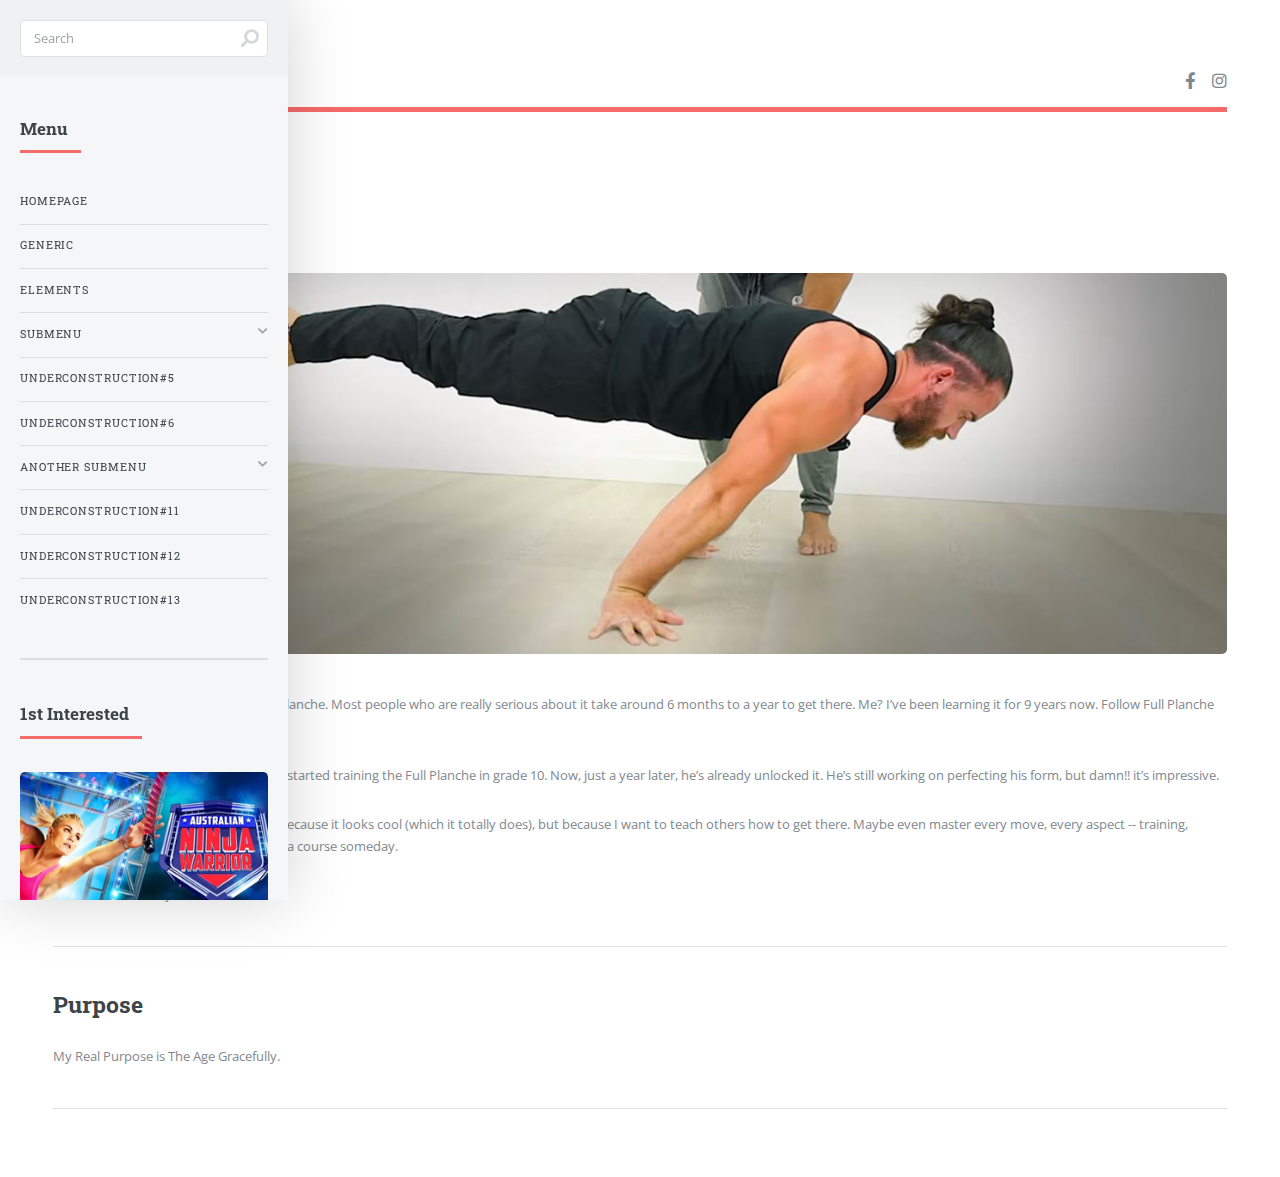
<file: generic.html>
<!DOCTYPE HTML>
<!--
	Editorial by HTML5 UP
	html5up.net | @ajlkn
	Free for personal and commercial use under the CCA 3.0 license (html5up.net/license)
-->
<html>
	<head>
		<title>Generic - Editorial by HTML5 UP</title>
		<meta charset="utf-8" />
		<meta name="viewport" content="width=device-width, initial-scale=1, user-scalable=no" />
		<link rel="stylesheet" href="assets/css/main.css" />
	</head>
	<body class="is-preload">

		<!-- Wrapper -->
			<div id="wrapper">

				<!-- Main -->
					<div id="main">
						<div class="inner">

							<!-- Header -->
								<header id="header">
									<a href="index.html" class="logo"><strong>Editorial</strong> by HTML5 UP</a>
									<ul class="icons">
<li>
  <a href="https://www.facebook.com/chay.s.h.wn" class="icon brands fa-facebook-f" target="_blank">
    <span class="label">Facebook</span>
  </a>
</li>

										<li>
  <a href="https://www.instagram.com/chaiilay" class="icon brands fa-instagram" target="_blank"> 
    <span class="label">Instagram</span>
  </a>
</li>
									</ul>
								</header>

							<!-- Content -->
								<section>
									<header class="main">
										<h1>Generic</h1>
									</header>

									<span class="image main"><img src="images/pic11.jpg" alt="" /></span>

									<p>I’ve been chasing one move -- the Full Planche. Most people who are really serious about it take around 6 months to a year to get there. Me? I’ve been learning it for 9 years now. Follow Full Planche More > <a href="https://youtu.be/IlibAbLDB8U?si=34NXCBMWOM05A1Ws">here</a>.</p>
									<p>There’s this high school kid I know -- he started training the Full Planche in grade 10. Now, just a year later, he’s already unlocked it. He’s still working on perfecting his form, but damn!! it’s impressive.</p>
									<p>I want to nail this move too -- not just because it looks cool (which it totally does), but because I want to teach others how to get there. Maybe even master every move, every aspect -- training, nutrition, recovery -- and turn it all into a course someday.</p>
									<p>So tell me... Would you be interested?</p>

									<hr class="major" />

									<h2>Purpose</h2>
									<p>My Real Purpose is The Age Gracefully.</p>

									<hr class="major" />

									
								</section>

						</div>
					</div>

				<!-- Sidebar -->
					<div id="sidebar">
						<div class="inner">

							<!-- Search -->
								<section id="search" class="alt">
									<form method="post" action="#">
										<input type="text" name="query" id="query" placeholder="Search" />
									</form>
								</section>

							<!-- Menu -->
								<nav id="menu">
									<header class="major">
										<h2>Menu</h2>
									</header>
									<ul>
										<li><a href="index.html">Homepage</a></li>
										<li><a href="generic.html">Generic</a></li>
										<li><a href="elements.html">Elements</a></li>
										<li>
											<span class="opener">Submenu</span>
											<ul>
												<li><a href="#">UnderConstruction#1</a></li>
												<li><a href="#">UnderConstruction#2</a></li>
												<li><a href="#">UnderConstruction#3</a></li>
												<li><a href="#">UnderConstruction#4</a></li>
											</ul>
										</li>
										<li><a href="#">UnderConstruction#5</a></li>
										<li><a href="#">UnderConstruction#6</a></li>
										<li>
											<span class="opener">Another Submenu</span>
											<ul>
												<li><a href="#">UnderConstruction#7</a></li>
												<li><a href="#">UnderConstruction#8</a></li>
												<li><a href="#">UnderConstruction#9</a></li>
												<li><a href="#">UnderConstruction#10</a></li>
											</ul>
										</li>
										<li><a href="#">UnderConstruction#11</a></li>
										<li><a href="#">UnderConstruction#12</a></li>
										<li><a href="#">UnderConstruction#13</a></li>
									</ul>
								</nav>

							<!-- Section -->
								<section>
									<header class="major">
										<h2>1st Interested</h2>
									</header>
									<div class="mini-posts">
										<article>
											<a href="#" class="image"><img src="images/pic07.jpg" alt="" /></a>
											<p>นี่คือจุดเริ่มต้นแรกของกีฬาชนิดที่ 2 หลังจากที่ฉันบาดเจ็บหัวเข่า -- ใช่! มันคือ Ninja Warriors.</p>
										</article>
										<article>
											<a href="#" class="image"><img src="images/pic08.jpg" alt="" /></a>
											<p>คุณคนนี้ได้แชมป์ Street Workout เมื่อปี 2012 -- ใช่! ผมเริ่มหัดเล่นกีฬาชนิดนี้พอดี มาถูกจังหวะเป๊ะ! Chris Heria.</p>
										</article>
										<article>
											<a href="#" class="image"><img src="images/pic09.jpg" alt="" /></a>
											<p>Yes! The man who standing miidle of this picture is me in 2014.</p>
										</article>
									</div>
									<ul class="actions">
										<li><a href="#" class="button">More</a></li>
									</ul>
								</section>

							<!-- Section -->
								<section>
									<header class="major">
										<h2>Get in touch</h2>
									</header>
									<p>Ever since the Decathlon Free Gym shut down for renovation -- they say it’ll take about a year -- my crew and I have been training Calisthenics at the Phuket Police Gym instead. It’s not fancy, but it’s got the raw, old-school vibe that pushes you to grind harder every session. The bars are solid, the energy’s real, and the people here are all about progress. If you’re around Phuket and into Calisthenics (or just curious to try), come join us! We usually hit the gym around 6:30 PM and wrap up by 9:00 PM -- no fees, no egos, just pure training and good vibes..</p>
									<ul class="contact">
										<li class="icon solid fa-envelope"><a href="#">poonsak.wa@bgh.co.th</a></li>
										<li class="icon solid fa-phone">(081) 719-3680</li>
										<li class="icon solid fa-home">Bangkok Hospital Phuket<br />
										Muang, HKT 83000</li>
									</ul>
								</section>

							<!-- Footer -->
								<footer id="footer">
									<p class="copyright">&copy; Untitled. All rights reserved. Demo Images: <a href="https://unsplash.com">Unsplash</a>. Design: <a href="https://html5up.net">HTML5 UP</a>.</p>
								</footer>

						</div>
					</div>

			</div>

		<!-- Scripts -->
			<script src="assets/js/jquery.min.js"></script>
			<script src="assets/js/browser.min.js"></script>
			<script src="assets/js/breakpoints.min.js"></script>
			<script src="assets/js/util.js"></script>
			<script src="assets/js/main.js"></script>

	</body>
</html>
</file>
<file: assets/css/main.css>
@import url(fontawesome-all.min.css);
@import url("https://fonts.googleapis.com/css?family=Open+Sans:400,600,400italic,600italic|Roboto+Slab:400,700");
/*
	Editorial by HTML5 UP
	html5up.net | @ajlkn
	Free for personal and commercial use under the CCA 3.0 license (html5up.net/license)
*/
html, body, div, span, applet, object,
iframe, h1, h2, h3, h4, h5, h6, p, blockquote,
pre, a, abbr, acronym, address, big, cite,
code, del, dfn, em, img, ins, kbd, q, s, samp,
small, strike, strong, sub, sup, tt, var, b,
u, i, center, dl, dt, dd, ol, ul, li, fieldset,
form, label, legend, table, caption, tbody,
tfoot, thead, tr, th, td, article, aside,
canvas, details, embed, figure, figcaption,
footer, header, hgroup, menu, nav, output, ruby,
section, summary, time, mark, audio, video {
  margin: 0;
  padding: 0;
  border: 0;
  font-size: 100%;
  font: inherit;
  vertical-align: baseline; }

article, aside, details, figcaption, figure,
footer, header, hgroup, menu, nav, section {
  display: block; }

body {
  line-height: 1; }

ol, ul {
  list-style: none; }

blockquote, q {
  quotes: none; }
  blockquote:before, blockquote:after, q:before, q:after {
    content: '';
    content: none; }

table {
  border-collapse: collapse;
  border-spacing: 0; }

body {
  -webkit-text-size-adjust: none; }

mark {
  background-color: transparent;
  color: inherit; }

input::-moz-focus-inner {
  border: 0;
  padding: 0; }

input, select, textarea {
  -moz-appearance: none;
  -webkit-appearance: none;
  -ms-appearance: none;
  appearance: none; }

/* Basic */
@-ms-viewport {
  width: device-width; }

body {
  -ms-overflow-style: scrollbar; }

@media screen and (max-width: 480px) {
  html, body {
    min-width: 320px; } }

html {
  box-sizing: border-box; }

*, *:before, *:after {
  box-sizing: inherit; }

body {
  background: #ffffff; }
  body.is-preload *, body.is-preload *:before, body.is-preload *:after, body.is-resizing *, body.is-resizing *:before, body.is-resizing *:after {
    -moz-animation: none !important;
    -webkit-animation: none !important;
    -ms-animation: none !important;
    animation: none !important;
    -moz-transition: none !important;
    -webkit-transition: none !important;
    -ms-transition: none !important;
    transition: none !important; }

/* Type */
body, input, select, textarea {
  color: #7f888f;
  font-family: "Open Sans", sans-serif;
  font-size: 13pt;
  font-weight: 400;
  line-height: 1.65; }
  @media screen and (max-width: 1680px) {
    body, input, select, textarea {
      font-size: 11pt; } }
  @media screen and (max-width: 1280px) {
    body, input, select, textarea {
      font-size: 10pt; } }
  @media screen and (max-width: 360px) {
    body, input, select, textarea {
      font-size: 9pt; } }

a {
  -moz-transition: color 0.2s ease-in-out, border-bottom-color 0.2s ease-in-out;
  -webkit-transition: color 0.2s ease-in-out, border-bottom-color 0.2s ease-in-out;
  -ms-transition: color 0.2s ease-in-out, border-bottom-color 0.2s ease-in-out;
  transition: color 0.2s ease-in-out, border-bottom-color 0.2s ease-in-out;
  border-bottom: dotted 1px;
  color: #f56a6a;
  text-decoration: none; }
  a:hover {
    border-bottom-color: #f56a6a;
    color: #f56a6a !important; }
    a:hover strong {
      color: inherit; }

strong, b {
  color: #3d4449;
  font-weight: 600; }

em, i {
  font-style: italic; }

p {
  margin: 0 0 2em 0; }

h1, h2, h3, h4, h5, h6 {
  color: #3d4449;
  font-family: "Roboto Slab", serif;
  font-weight: 700;
  line-height: 1.5;
  margin: 0 0 1em 0; }
  h1 a, h2 a, h3 a, h4 a, h5 a, h6 a {
    color: inherit;
    text-decoration: none;
    border-bottom: 0; }

h1 {
  font-size: 4em;
  margin: 0 0 0.5em 0;
  line-height: 1.3; }

h2 {
  font-size: 1.75em; }

h3 {
  font-size: 1.25em; }

h4 {
  font-size: 1.1em; }

h5 {
  font-size: 0.9em; }

h6 {
  font-size: 0.7em; }

@media screen and (max-width: 1680px) {
  h1 {
    font-size: 3.5em; } }

@media screen and (max-width: 980px) {
  h1 {
    font-size: 3.25em; } }

@media screen and (max-width: 736px) {
  h1 {
    font-size: 2em;
    line-height: 1.4; }
  h2 {
    font-size: 1.5em; } }

sub {
  font-size: 0.8em;
  position: relative;
  top: 0.5em; }

sup {
  font-size: 0.8em;
  position: relative;
  top: -0.5em; }

blockquote {
  border-left: solid 3px rgba(210, 215, 217, 0.75);
  font-style: italic;
  margin: 0 0 2em 0;
  padding: 0.5em 0 0.5em 2em; }

code {
  background: rgba(230, 235, 237, 0.25);
  border-radius: 0.375em;
  border: solid 1px rgba(210, 215, 217, 0.75);
  font-family: "Courier New", monospace;
  font-size: 0.9em;
  margin: 0 0.25em;
  padding: 0.25em 0.65em; }

pre {
  -webkit-overflow-scrolling: touch;
  font-family: "Courier New", monospace;
  font-size: 0.9em;
  margin: 0 0 2em 0; }
  pre code {
    display: block;
    line-height: 1.75;
    padding: 1em 1.5em;
    overflow-x: auto; }

hr {
  border: 0;
  border-bottom: solid 1px rgba(210, 215, 217, 0.75);
  margin: 2em 0; }
  hr.major {
    margin: 3em 0; }

.align-left {
  text-align: left; }

.align-center {
  text-align: center; }

.align-right {
  text-align: right; }

/* Row */
.row {
  display: flex;
  flex-wrap: wrap;
  box-sizing: border-box;
  align-items: stretch; }
  .row > * {
    box-sizing: border-box; }
  .row.gtr-uniform > * > :last-child {
    margin-bottom: 0; }
  .row.aln-left {
    justify-content: flex-start; }
  .row.aln-center {
    justify-content: center; }
  .row.aln-right {
    justify-content: flex-end; }
  .row.aln-top {
    align-items: flex-start; }
  .row.aln-middle {
    align-items: center; }
  .row.aln-bottom {
    align-items: flex-end; }
  .row > .imp {
    order: -1; }
  .row > .col-1 {
    width: 8.33333%; }
  .row > .off-1 {
    margin-left: 8.33333%; }
  .row > .col-2 {
    width: 16.66667%; }
  .row > .off-2 {
    margin-left: 16.66667%; }
  .row > .col-3 {
    width: 25%; }
  .row > .off-3 {
    margin-left: 25%; }
  .row > .col-4 {
    width: 33.33333%; }
  .row > .off-4 {
    margin-left: 33.33333%; }
  .row > .col-5 {
    width: 41.66667%; }
  .row > .off-5 {
    margin-left: 41.66667%; }
  .row > .col-6 {
    width: 50%; }
  .row > .off-6 {
    margin-left: 50%; }
  .row > .col-7 {
    width: 58.33333%; }
  .row > .off-7 {
    margin-left: 58.33333%; }
  .row > .col-8 {
    width: 66.66667%; }
  .row > .off-8 {
    margin-left: 66.66667%; }
  .row > .col-9 {
    width: 75%; }
  .row > .off-9 {
    margin-left: 75%; }
  .row > .col-10 {
    width: 83.33333%; }
  .row > .off-10 {
    margin-left: 83.33333%; }
  .row > .col-11 {
    width: 91.66667%; }
  .row > .off-11 {
    margin-left: 91.66667%; }
  .row > .col-12 {
    width: 100%; }
  .row > .off-12 {
    margin-left: 100%; }
  .row.gtr-0 {
    margin-top: 0;
    margin-left: 0em; }
    .row.gtr-0 > * {
      padding: 0 0 0 0em; }
    .row.gtr-0.gtr-uniform {
      margin-top: 0em; }
      .row.gtr-0.gtr-uniform > * {
        padding-top: 0em; }
  .row.gtr-25 {
    margin-top: 0;
    margin-left: -0.375em; }
    .row.gtr-25 > * {
      padding: 0 0 0 0.375em; }
    .row.gtr-25.gtr-uniform {
      margin-top: -0.375em; }
      .row.gtr-25.gtr-uniform > * {
        padding-top: 0.375em; }
  .row.gtr-50 {
    margin-top: 0;
    margin-left: -0.75em; }
    .row.gtr-50 > * {
      padding: 0 0 0 0.75em; }
    .row.gtr-50.gtr-uniform {
      margin-top: -0.75em; }
      .row.gtr-50.gtr-uniform > * {
        padding-top: 0.75em; }
  .row {
    margin-top: 0;
    margin-left: -1.5em; }
    .row > * {
      padding: 0 0 0 1.5em; }
    .row.gtr-uniform {
      margin-top: -1.5em; }
      .row.gtr-uniform > * {
        padding-top: 1.5em; }
  .row.gtr-150 {
    margin-top: 0;
    margin-left: -2.25em; }
    .row.gtr-150 > * {
      padding: 0 0 0 2.25em; }
    .row.gtr-150.gtr-uniform {
      margin-top: -2.25em; }
      .row.gtr-150.gtr-uniform > * {
        padding-top: 2.25em; }
  .row.gtr-200 {
    margin-top: 0;
    margin-left: -3em; }
    .row.gtr-200 > * {
      padding: 0 0 0 3em; }
    .row.gtr-200.gtr-uniform {
      margin-top: -3em; }
      .row.gtr-200.gtr-uniform > * {
        padding-top: 3em; }
  @media screen and (max-width: 1680px) {
    .row {
      display: flex;
      flex-wrap: wrap;
      box-sizing: border-box;
      align-items: stretch; }
      .row > * {
        box-sizing: border-box; }
      .row.gtr-uniform > * > :last-child {
        margin-bottom: 0; }
      .row.aln-left {
        justify-content: flex-start; }
      .row.aln-center {
        justify-content: center; }
      .row.aln-right {
        justify-content: flex-end; }
      .row.aln-top {
        align-items: flex-start; }
      .row.aln-middle {
        align-items: center; }
      .row.aln-bottom {
        align-items: flex-end; }
      .row > .imp-xlarge {
        order: -1; }
      .row > .col-1-xlarge {
        width: 8.33333%; }
      .row > .off-1-xlarge {
        margin-left: 8.33333%; }
      .row > .col-2-xlarge {
        width: 16.66667%; }
      .row > .off-2-xlarge {
        margin-left: 16.66667%; }
      .row > .col-3-xlarge {
        width: 25%; }
      .row > .off-3-xlarge {
        margin-left: 25%; }
      .row > .col-4-xlarge {
        width: 33.33333%; }
      .row > .off-4-xlarge {
        margin-left: 33.33333%; }
      .row > .col-5-xlarge {
        width: 41.66667%; }
      .row > .off-5-xlarge {
        margin-left: 41.66667%; }
      .row > .col-6-xlarge {
        width: 50%; }
      .row > .off-6-xlarge {
        margin-left: 50%; }
      .row > .col-7-xlarge {
        width: 58.33333%; }
      .row > .off-7-xlarge {
        margin-left: 58.33333%; }
      .row > .col-8-xlarge {
        width: 66.66667%; }
      .row > .off-8-xlarge {
        margin-left: 66.66667%; }
      .row > .col-9-xlarge {
        width: 75%; }
      .row > .off-9-xlarge {
        margin-left: 75%; }
      .row > .col-10-xlarge {
        width: 83.33333%; }
      .row > .off-10-xlarge {
        margin-left: 83.33333%; }
      .row > .col-11-xlarge {
        width: 91.66667%; }
      .row > .off-11-xlarge {
        margin-left: 91.66667%; }
      .row > .col-12-xlarge {
        width: 100%; }
      .row > .off-12-xlarge {
        margin-left: 100%; }
      .row.gtr-0 {
        margin-top: 0;
        margin-left: 0em; }
        .row.gtr-0 > * {
          padding: 0 0 0 0em; }
        .row.gtr-0.gtr-uniform {
          margin-top: 0em; }
          .row.gtr-0.gtr-uniform > * {
            padding-top: 0em; }
      .row.gtr-25 {
        margin-top: 0;
        margin-left: -0.375em; }
        .row.gtr-25 > * {
          padding: 0 0 0 0.375em; }
        .row.gtr-25.gtr-uniform {
          margin-top: -0.375em; }
          .row.gtr-25.gtr-uniform > * {
            padding-top: 0.375em; }
      .row.gtr-50 {
        margin-top: 0;
        margin-left: -0.75em; }
        .row.gtr-50 > * {
          padding: 0 0 0 0.75em; }
        .row.gtr-50.gtr-uniform {
          margin-top: -0.75em; }
          .row.gtr-50.gtr-uniform > * {
            padding-top: 0.75em; }
      .row {
        margin-top: 0;
        margin-left: -1.5em; }
        .row > * {
          padding: 0 0 0 1.5em; }
        .row.gtr-uniform {
          margin-top: -1.5em; }
          .row.gtr-uniform > * {
            padding-top: 1.5em; }
      .row.gtr-150 {
        margin-top: 0;
        margin-left: -2.25em; }
        .row.gtr-150 > * {
          padding: 0 0 0 2.25em; }
        .row.gtr-150.gtr-uniform {
          margin-top: -2.25em; }
          .row.gtr-150.gtr-uniform > * {
            padding-top: 2.25em; }
      .row.gtr-200 {
        margin-top: 0;
        margin-left: -3em; }
        .row.gtr-200 > * {
          padding: 0 0 0 3em; }
        .row.gtr-200.gtr-uniform {
          margin-top: -3em; }
          .row.gtr-200.gtr-uniform > * {
            padding-top: 3em; } }
  @media screen and (max-width: 1280px) {
    .row {
      display: flex;
      flex-wrap: wrap;
      box-sizing: border-box;
      align-items: stretch; }
      .row > * {
        box-sizing: border-box; }
      .row.gtr-uniform > * > :last-child {
        margin-bottom: 0; }
      .row.aln-left {
        justify-content: flex-start; }
      .row.aln-center {
        justify-content: center; }
      .row.aln-right {
        justify-content: flex-end; }
      .row.aln-top {
        align-items: flex-start; }
      .row.aln-middle {
        align-items: center; }
      .row.aln-bottom {
        align-items: flex-end; }
      .row > .imp-large {
        order: -1; }
      .row > .col-1-large {
        width: 8.33333%; }
      .row > .off-1-large {
        margin-left: 8.33333%; }
      .row > .col-2-large {
        width: 16.66667%; }
      .row > .off-2-large {
        margin-left: 16.66667%; }
      .row > .col-3-large {
        width: 25%; }
      .row > .off-3-large {
        margin-left: 25%; }
      .row > .col-4-large {
        width: 33.33333%; }
      .row > .off-4-large {
        margin-left: 33.33333%; }
      .row > .col-5-large {
        width: 41.66667%; }
      .row > .off-5-large {
        margin-left: 41.66667%; }
      .row > .col-6-large {
        width: 50%; }
      .row > .off-6-large {
        margin-left: 50%; }
      .row > .col-7-large {
        width: 58.33333%; }
      .row > .off-7-large {
        margin-left: 58.33333%; }
      .row > .col-8-large {
        width: 66.66667%; }
      .row > .off-8-large {
        margin-left: 66.66667%; }
      .row > .col-9-large {
        width: 75%; }
      .row > .off-9-large {
        margin-left: 75%; }
      .row > .col-10-large {
        width: 83.33333%; }
      .row > .off-10-large {
        margin-left: 83.33333%; }
      .row > .col-11-large {
        width: 91.66667%; }
      .row > .off-11-large {
        margin-left: 91.66667%; }
      .row > .col-12-large {
        width: 100%; }
      .row > .off-12-large {
        margin-left: 100%; }
      .row.gtr-0 {
        margin-top: 0;
        margin-left: 0em; }
        .row.gtr-0 > * {
          padding: 0 0 0 0em; }
        .row.gtr-0.gtr-uniform {
          margin-top: 0em; }
          .row.gtr-0.gtr-uniform > * {
            padding-top: 0em; }
      .row.gtr-25 {
        margin-top: 0;
        margin-left: -0.375em; }
        .row.gtr-25 > * {
          padding: 0 0 0 0.375em; }
        .row.gtr-25.gtr-uniform {
          margin-top: -0.375em; }
          .row.gtr-25.gtr-uniform > * {
            padding-top: 0.375em; }
      .row.gtr-50 {
        margin-top: 0;
        margin-left: -0.75em; }
        .row.gtr-50 > * {
          padding: 0 0 0 0.75em; }
        .row.gtr-50.gtr-uniform {
          margin-top: -0.75em; }
          .row.gtr-50.gtr-uniform > * {
            padding-top: 0.75em; }
      .row {
        margin-top: 0;
        margin-left: -1.5em; }
        .row > * {
          padding: 0 0 0 1.5em; }
        .row.gtr-uniform {
          margin-top: -1.5em; }
          .row.gtr-uniform > * {
            padding-top: 1.5em; }
      .row.gtr-150 {
        margin-top: 0;
        margin-left: -2.25em; }
        .row.gtr-150 > * {
          padding: 0 0 0 2.25em; }
        .row.gtr-150.gtr-uniform {
          margin-top: -2.25em; }
          .row.gtr-150.gtr-uniform > * {
            padding-top: 2.25em; }
      .row.gtr-200 {
        margin-top: 0;
        margin-left: -3em; }
        .row.gtr-200 > * {
          padding: 0 0 0 3em; }
        .row.gtr-200.gtr-uniform {
          margin-top: -3em; }
          .row.gtr-200.gtr-uniform > * {
            padding-top: 3em; } }
  @media screen and (max-width: 980px) {
    .row {
      display: flex;
      flex-wrap: wrap;
      box-sizing: border-box;
      align-items: stretch; }
      .row > * {
        box-sizing: border-box; }
      .row.gtr-uniform > * > :last-child {
        margin-bottom: 0; }
      .row.aln-left {
        justify-content: flex-start; }
      .row.aln-center {
        justify-content: center; }
      .row.aln-right {
        justify-content: flex-end; }
      .row.aln-top {
        align-items: flex-start; }
      .row.aln-middle {
        align-items: center; }
      .row.aln-bottom {
        align-items: flex-end; }
      .row > .imp-medium {
        order: -1; }
      .row > .col-1-medium {
        width: 8.33333%; }
      .row > .off-1-medium {
        margin-left: 8.33333%; }
      .row > .col-2-medium {
        width: 16.66667%; }
      .row > .off-2-medium {
        margin-left: 16.66667%; }
      .row > .col-3-medium {
        width: 25%; }
      .row > .off-3-medium {
        margin-left: 25%; }
      .row > .col-4-medium {
        width: 33.33333%; }
      .row > .off-4-medium {
        margin-left: 33.33333%; }
      .row > .col-5-medium {
        width: 41.66667%; }
      .row > .off-5-medium {
        margin-left: 41.66667%; }
      .row > .col-6-medium {
        width: 50%; }
      .row > .off-6-medium {
        margin-left: 50%; }
      .row > .col-7-medium {
        width: 58.33333%; }
      .row > .off-7-medium {
        margin-left: 58.33333%; }
      .row > .col-8-medium {
        width: 66.66667%; }
      .row > .off-8-medium {
        margin-left: 66.66667%; }
      .row > .col-9-medium {
        width: 75%; }
      .row > .off-9-medium {
        margin-left: 75%; }
      .row > .col-10-medium {
        width: 83.33333%; }
      .row > .off-10-medium {
        margin-left: 83.33333%; }
      .row > .col-11-medium {
        width: 91.66667%; }
      .row > .off-11-medium {
        margin-left: 91.66667%; }
      .row > .col-12-medium {
        width: 100%; }
      .row > .off-12-medium {
        margin-left: 100%; }
      .row.gtr-0 {
        margin-top: 0;
        margin-left: 0em; }
        .row.gtr-0 > * {
          padding: 0 0 0 0em; }
        .row.gtr-0.gtr-uniform {
          margin-top: 0em; }
          .row.gtr-0.gtr-uniform > * {
            padding-top: 0em; }
      .row.gtr-25 {
        margin-top: 0;
        margin-left: -0.375em; }
        .row.gtr-25 > * {
          padding: 0 0 0 0.375em; }
        .row.gtr-25.gtr-uniform {
          margin-top: -0.375em; }
          .row.gtr-25.gtr-uniform > * {
            padding-top: 0.375em; }
      .row.gtr-50 {
        margin-top: 0;
        margin-left: -0.75em; }
        .row.gtr-50 > * {
          padding: 0 0 0 0.75em; }
        .row.gtr-50.gtr-uniform {
          margin-top: -0.75em; }
          .row.gtr-50.gtr-uniform > * {
            padding-top: 0.75em; }
      .row {
        margin-top: 0;
        margin-left: -1.5em; }
        .row > * {
          padding: 0 0 0 1.5em; }
        .row.gtr-uniform {
          margin-top: -1.5em; }
          .row.gtr-uniform > * {
            padding-top: 1.5em; }
      .row.gtr-150 {
        margin-top: 0;
        margin-left: -2.25em; }
        .row.gtr-150 > * {
          padding: 0 0 0 2.25em; }
        .row.gtr-150.gtr-uniform {
          margin-top: -2.25em; }
          .row.gtr-150.gtr-uniform > * {
            padding-top: 2.25em; }
      .row.gtr-200 {
        margin-top: 0;
        margin-left: -3em; }
        .row.gtr-200 > * {
          padding: 0 0 0 3em; }
        .row.gtr-200.gtr-uniform {
          margin-top: -3em; }
          .row.gtr-200.gtr-uniform > * {
            padding-top: 3em; } }
  @media screen and (max-width: 736px) {
    .row {
      display: flex;
      flex-wrap: wrap;
      box-sizing: border-box;
      align-items: stretch; }
      .row > * {
        box-sizing: border-box; }
      .row.gtr-uniform > * > :last-child {
        margin-bottom: 0; }
      .row.aln-left {
        justify-content: flex-start; }
      .row.aln-center {
        justify-content: center; }
      .row.aln-right {
        justify-content: flex-end; }
      .row.aln-top {
        align-items: flex-start; }
      .row.aln-middle {
        align-items: center; }
      .row.aln-bottom {
        align-items: flex-end; }
      .row > .imp-small {
        order: -1; }
      .row > .col-1-small {
        width: 8.33333%; }
      .row > .off-1-small {
        margin-left: 8.33333%; }
      .row > .col-2-small {
        width: 16.66667%; }
      .row > .off-2-small {
        margin-left: 16.66667%; }
      .row > .col-3-small {
        width: 25%; }
      .row > .off-3-small {
        margin-left: 25%; }
      .row > .col-4-small {
        width: 33.33333%; }
      .row > .off-4-small {
        margin-left: 33.33333%; }
      .row > .col-5-small {
        width: 41.66667%; }
      .row > .off-5-small {
        margin-left: 41.66667%; }
      .row > .col-6-small {
        width: 50%; }
      .row > .off-6-small {
        margin-left: 50%; }
      .row > .col-7-small {
        width: 58.33333%; }
      .row > .off-7-small {
        margin-left: 58.33333%; }
      .row > .col-8-small {
        width: 66.66667%; }
      .row > .off-8-small {
        margin-left: 66.66667%; }
      .row > .col-9-small {
        width: 75%; }
      .row > .off-9-small {
        margin-left: 75%; }
      .row > .col-10-small {
        width: 83.33333%; }
      .row > .off-10-small {
        margin-left: 83.33333%; }
      .row > .col-11-small {
        width: 91.66667%; }
      .row > .off-11-small {
        margin-left: 91.66667%; }
      .row > .col-12-small {
        width: 100%; }
      .row > .off-12-small {
        margin-left: 100%; }
      .row.gtr-0 {
        margin-top: 0;
        margin-left: 0em; }
        .row.gtr-0 > * {
          padding: 0 0 0 0em; }
        .row.gtr-0.gtr-uniform {
          margin-top: 0em; }
          .row.gtr-0.gtr-uniform > * {
            padding-top: 0em; }
      .row.gtr-25 {
        margin-top: 0;
        margin-left: -0.375em; }
        .row.gtr-25 > * {
          padding: 0 0 0 0.375em; }
        .row.gtr-25.gtr-uniform {
          margin-top: -0.375em; }
          .row.gtr-25.gtr-uniform > * {
            padding-top: 0.375em; }
      .row.gtr-50 {
        margin-top: 0;
        margin-left: -0.75em; }
        .row.gtr-50 > * {
          padding: 0 0 0 0.75em; }
        .row.gtr-50.gtr-uniform {
          margin-top: -0.75em; }
          .row.gtr-50.gtr-uniform > * {
            padding-top: 0.75em; }
      .row {
        margin-top: 0;
        margin-left: -1.5em; }
        .row > * {
          padding: 0 0 0 1.5em; }
        .row.gtr-uniform {
          margin-top: -1.5em; }
          .row.gtr-uniform > * {
            padding-top: 1.5em; }
      .row.gtr-150 {
        margin-top: 0;
        margin-left: -2.25em; }
        .row.gtr-150 > * {
          padding: 0 0 0 2.25em; }
        .row.gtr-150.gtr-uniform {
          margin-top: -2.25em; }
          .row.gtr-150.gtr-uniform > * {
            padding-top: 2.25em; }
      .row.gtr-200 {
        margin-top: 0;
        margin-left: -3em; }
        .row.gtr-200 > * {
          padding: 0 0 0 3em; }
        .row.gtr-200.gtr-uniform {
          margin-top: -3em; }
          .row.gtr-200.gtr-uniform > * {
            padding-top: 3em; } }
  @media screen and (max-width: 480px) {
    .row {
      display: flex;
      flex-wrap: wrap;
      box-sizing: border-box;
      align-items: stretch; }
      .row > * {
        box-sizing: border-box; }
      .row.gtr-uniform > * > :last-child {
        margin-bottom: 0; }
      .row.aln-left {
        justify-content: flex-start; }
      .row.aln-center {
        justify-content: center; }
      .row.aln-right {
        justify-content: flex-end; }
      .row.aln-top {
        align-items: flex-start; }
      .row.aln-middle {
        align-items: center; }
      .row.aln-bottom {
        align-items: flex-end; }
      .row > .imp-xsmall {
        order: -1; }
      .row > .col-1-xsmall {
        width: 8.33333%; }
      .row > .off-1-xsmall {
        margin-left: 8.33333%; }
      .row > .col-2-xsmall {
        width: 16.66667%; }
      .row > .off-2-xsmall {
        margin-left: 16.66667%; }
      .row > .col-3-xsmall {
        width: 25%; }
      .row > .off-3-xsmall {
        margin-left: 25%; }
      .row > .col-4-xsmall {
        width: 33.33333%; }
      .row > .off-4-xsmall {
        margin-left: 33.33333%; }
      .row > .col-5-xsmall {
        width: 41.66667%; }
      .row > .off-5-xsmall {
        margin-left: 41.66667%; }
      .row > .col-6-xsmall {
        width: 50%; }
      .row > .off-6-xsmall {
        margin-left: 50%; }
      .row > .col-7-xsmall {
        width: 58.33333%; }
      .row > .off-7-xsmall {
        margin-left: 58.33333%; }
      .row > .col-8-xsmall {
        width: 66.66667%; }
      .row > .off-8-xsmall {
        margin-left: 66.66667%; }
      .row > .col-9-xsmall {
        width: 75%; }
      .row > .off-9-xsmall {
        margin-left: 75%; }
      .row > .col-10-xsmall {
        width: 83.33333%; }
      .row > .off-10-xsmall {
        margin-left: 83.33333%; }
      .row > .col-11-xsmall {
        width: 91.66667%; }
      .row > .off-11-xsmall {
        margin-left: 91.66667%; }
      .row > .col-12-xsmall {
        width: 100%; }
      .row > .off-12-xsmall {
        margin-left: 100%; }
      .row.gtr-0 {
        margin-top: 0;
        margin-left: 0em; }
        .row.gtr-0 > * {
          padding: 0 0 0 0em; }
        .row.gtr-0.gtr-uniform {
          margin-top: 0em; }
          .row.gtr-0.gtr-uniform > * {
            padding-top: 0em; }
      .row.gtr-25 {
        margin-top: 0;
        margin-left: -0.375em; }
        .row.gtr-25 > * {
          padding: 0 0 0 0.375em; }
        .row.gtr-25.gtr-uniform {
          margin-top: -0.375em; }
          .row.gtr-25.gtr-uniform > * {
            padding-top: 0.375em; }
      .row.gtr-50 {
        margin-top: 0;
        margin-left: -0.75em; }
        .row.gtr-50 > * {
          padding: 0 0 0 0.75em; }
        .row.gtr-50.gtr-uniform {
          margin-top: -0.75em; }
          .row.gtr-50.gtr-uniform > * {
            padding-top: 0.75em; }
      .row {
        margin-top: 0;
        margin-left: -1.5em; }
        .row > * {
          padding: 0 0 0 1.5em; }
        .row.gtr-uniform {
          margin-top: -1.5em; }
          .row.gtr-uniform > * {
            padding-top: 1.5em; }
      .row.gtr-150 {
        margin-top: 0;
        margin-left: -2.25em; }
        .row.gtr-150 > * {
          padding: 0 0 0 2.25em; }
        .row.gtr-150.gtr-uniform {
          margin-top: -2.25em; }
          .row.gtr-150.gtr-uniform > * {
            padding-top: 2.25em; }
      .row.gtr-200 {
        margin-top: 0;
        margin-left: -3em; }
        .row.gtr-200 > * {
          padding: 0 0 0 3em; }
        .row.gtr-200.gtr-uniform {
          margin-top: -3em; }
          .row.gtr-200.gtr-uniform > * {
            padding-top: 3em; } }

/* Section/Article */
section.special, article.special {
  text-align: center; }

header p {
  font-family: "Roboto Slab", serif;
  font-size: 1em;
  font-weight: 400;
  letter-spacing: 0.075em;
  margin-top: -0.5em;
  text-transform: uppercase; }

header.major > :last-child {
  border-bottom: solid 3px #f56a6a;
  display: inline-block;
  margin: 0 0 2em 0;
  padding: 0 0.75em 0.5em 0; }

header.main > :last-child {
  margin: 0 0 1em 0; }

/* Form */
form {
  margin: 0 0 2em 0; }

label {
  color: #3d4449;
  display: block;
  font-size: 0.9em;
  font-weight: 600;
  margin: 0 0 1em 0; }

input[type="text"],
input[type="password"],
input[type="email"],
input[type="tel"],
input[type="search"],
input[type="url"],
select,
textarea {
  -moz-appearance: none;
  -webkit-appearance: none;
  -ms-appearance: none;
  appearance: none;
  background: #ffffff;
  border-radius: 0.375em;
  border: none;
  border: solid 1px rgba(210, 215, 217, 0.75);
  color: inherit;
  display: block;
  outline: 0;
  padding: 0 1em;
  text-decoration: none;
  width: 100%; }
  input[type="text"]:invalid,
  input[type="password"]:invalid,
  input[type="email"]:invalid,
  input[type="tel"]:invalid,
  input[type="search"]:invalid,
  input[type="url"]:invalid,
  select:invalid,
  textarea:invalid {
    box-shadow: none; }
  input[type="text"]:focus,
  input[type="password"]:focus,
  input[type="email"]:focus,
  input[type="tel"]:focus,
  input[type="search"]:focus,
  input[type="url"]:focus,
  select:focus,
  textarea:focus {
    border-color: #f56a6a;
    box-shadow: 0 0 0 1px #f56a6a; }

select {
  background-image: url("data:image/svg+xml;charset=utf8,%3Csvg xmlns='http://www.w3.org/2000/svg' width='40' height='40' preserveAspectRatio='none' viewBox='0 0 40 40'%3E%3Cpath d='M9.4,12.3l10.4,10.4l10.4-10.4c0.2-0.2,0.5-0.4,0.9-0.4c0.3,0,0.6,0.1,0.9,0.4l3.3,3.3c0.2,0.2,0.4,0.5,0.4,0.9 c0,0.4-0.1,0.6-0.4,0.9L20.7,31.9c-0.2,0.2-0.5,0.4-0.9,0.4c-0.3,0-0.6-0.1-0.9-0.4L4.3,17.3c-0.2-0.2-0.4-0.5-0.4-0.9 c0-0.4,0.1-0.6,0.4-0.9l3.3-3.3c0.2-0.2,0.5-0.4,0.9-0.4S9.1,12.1,9.4,12.3z' fill='rgba(210, 215, 217, 0.75)' /%3E%3C/svg%3E");
  background-size: 1.25em;
  background-repeat: no-repeat;
  background-position: calc(100% - 1em) center;
  height: 2.75em;
  padding-right: 2.75em;
  text-overflow: ellipsis; }
  select option {
    color: #3d4449;
    background: #ffffff; }
  select:focus::-ms-value {
    background-color: transparent; }
  select::-ms-expand {
    display: none; }

input[type="text"],
input[type="password"],
input[type="email"],
input[type="tel"],
input[type="search"],
input[type="url"],
select {
  height: 2.75em; }

textarea {
  padding: 0.75em 1em; }

input[type="checkbox"],
input[type="radio"] {
  -moz-appearance: none;
  -webkit-appearance: none;
  -ms-appearance: none;
  appearance: none;
  display: block;
  float: left;
  margin-right: -2em;
  opacity: 0;
  width: 1em;
  z-index: -1; }
  input[type="checkbox"] + label,
  input[type="radio"] + label {
    text-decoration: none;
    color: #7f888f;
    cursor: pointer;
    display: inline-block;
    font-size: 1em;
    font-weight: 400;
    padding-left: 2.4em;
    padding-right: 0.75em;
    position: relative; }
    input[type="checkbox"] + label:before,
    input[type="radio"] + label:before {
      -moz-osx-font-smoothing: grayscale;
      -webkit-font-smoothing: antialiased;
      display: inline-block;
      font-style: normal;
      font-variant: normal;
      text-rendering: auto;
      line-height: 1;
      text-transform: none !important;
      font-family: 'Font Awesome 5 Free';
      font-weight: 900; }
    input[type="checkbox"] + label:before,
    input[type="radio"] + label:before {
      background: #ffffff;
      border-radius: 0.375em;
      border: solid 1px rgba(210, 215, 217, 0.75);
      content: '';
      display: inline-block;
      font-size: 0.8em;
      height: 2.0625em;
      left: 0;
      line-height: 2.0625em;
      position: absolute;
      text-align: center;
      top: 0;
      width: 2.0625em; }
  input[type="checkbox"]:checked + label:before,
  input[type="radio"]:checked + label:before {
    background: #3d4449;
    border-color: #3d4449;
    color: #ffffff;
    content: '\f00c'; }
  input[type="checkbox"]:focus + label:before,
  input[type="radio"]:focus + label:before {
    border-color: #f56a6a;
    box-shadow: 0 0 0 1px #f56a6a; }

input[type="checkbox"] + label:before {
  border-radius: 0.375em; }

input[type="radio"] + label:before {
  border-radius: 100%; }

::-webkit-input-placeholder {
  color: #9fa3a6 !important;
  opacity: 1.0; }

:-moz-placeholder {
  color: #9fa3a6 !important;
  opacity: 1.0; }

::-moz-placeholder {
  color: #9fa3a6 !important;
  opacity: 1.0; }

:-ms-input-placeholder {
  color: #9fa3a6 !important;
  opacity: 1.0; }

/* Box */
.box {
  border-radius: 0.375em;
  border: solid 1px rgba(210, 215, 217, 0.75);
  margin-bottom: 2em;
  padding: 1.5em; }
  .box > :last-child,
  .box > :last-child > :last-child,
  .box > :last-child > :last-child > :last-child {
    margin-bottom: 0; }
  .box.alt {
    border: 0;
    border-radius: 0;
    padding: 0; }

/* Icon */
.icon {
  text-decoration: none;
  border-bottom: none;
  position: relative; }
  .icon:before {
    -moz-osx-font-smoothing: grayscale;
    -webkit-font-smoothing: antialiased;
    display: inline-block;
    font-style: normal;
    font-variant: normal;
    text-rendering: auto;
    line-height: 1;
    text-transform: none !important;
    font-family: 'Font Awesome 5 Free';
    font-weight: 400; }
  .icon > .label {
    display: none; }
  .icon:before {
    line-height: inherit; }
  .icon.solid:before {
    font-weight: 900; }
  .icon.brands:before {
    font-family: 'Font Awesome 5 Brands'; }

/* Image */
.image {
  border-radius: 0.375em;
  border: 0;
  display: inline-block;
  position: relative; }
  .image img {
    border-radius: 0.375em;
    display: block; }
  .image.left, .image.right {
    max-width: 40%; }
    .image.left img, .image.right img {
      width: 100%; }
  .image.left {
    float: left;
    padding: 0 1.5em 1em 0;
    top: 0.25em; }
  .image.right {
    float: right;
    padding: 0 0 1em 1.5em;
    top: 0.25em; }
  .image.fit {
    display: block;
    margin: 0 0 2em 0;
    width: 100%; }
    .image.fit img {
      width: 100%; }
  .image.main {
    display: block;
    margin: 0 0 3em 0;
    width: 100%; }
    .image.main img {
      width: 100%; }

a.image {
  overflow: hidden; }
  a.image img {
    -moz-transition: -moz-transform 0.2s ease;
    -webkit-transition: -webkit-transform 0.2s ease;
    -ms-transition: -ms-transform 0.2s ease;
    transition: transform 0.2s ease; }
  a.image:hover img {
    -moz-transform: scale(1.075);
    -webkit-transform: scale(1.075);
    -ms-transform: scale(1.075);
    transform: scale(1.075); }

/* List */
ol {
  list-style: decimal;
  margin: 0 0 2em 0;
  padding-left: 1.25em; }
  ol li {
    padding-left: 0.25em; }

ul {
  list-style: disc;
  margin: 0 0 2em 0;
  padding-left: 1em; }
  ul li {
    padding-left: 0.5em; }
  ul.alt {
    list-style: none;
    padding-left: 0; }
    ul.alt li {
      border-top: solid 1px rgba(210, 215, 217, 0.75);
      padding: 0.5em 0; }
      ul.alt li:first-child {
        border-top: 0;
        padding-top: 0; }

dl {
  margin: 0 0 2em 0; }
  dl dt {
    display: block;
    font-weight: 600;
    margin: 0 0 1em 0; }
  dl dd {
    margin-left: 2em; }

/* Actions */
ul.actions {
  display: -moz-flex;
  display: -webkit-flex;
  display: -ms-flex;
  display: flex;
  cursor: default;
  list-style: none;
  margin-left: -1em;
  padding-left: 0; }
  ul.actions li {
    padding: 0 0 0 1em;
    vertical-align: middle; }
  ul.actions.special {
    -moz-justify-content: center;
    -webkit-justify-content: center;
    -ms-justify-content: center;
    justify-content: center;
    width: 100%;
    margin-left: 0; }
    ul.actions.special li:first-child {
      padding-left: 0; }
  ul.actions.stacked {
    -moz-flex-direction: column;
    -webkit-flex-direction: column;
    -ms-flex-direction: column;
    flex-direction: column;
    margin-left: 0; }
    ul.actions.stacked li {
      padding: 1.3em 0 0 0; }
      ul.actions.stacked li:first-child {
        padding-top: 0; }
  ul.actions.fit {
    width: calc(100% + 1em); }
    ul.actions.fit li {
      -moz-flex-grow: 1;
      -webkit-flex-grow: 1;
      -ms-flex-grow: 1;
      flex-grow: 1;
      -moz-flex-shrink: 1;
      -webkit-flex-shrink: 1;
      -ms-flex-shrink: 1;
      flex-shrink: 1;
      width: 100%; }
      ul.actions.fit li > * {
        width: 100%; }
    ul.actions.fit.stacked {
      width: 100%; }

/* Icons */
ul.icons {
  cursor: default;
  list-style: none;
  padding-left: 0; }
  ul.icons li {
    display: inline-block;
    padding: 0 1em 0 0; }
    ul.icons li:last-child {
      padding-right: 0; }
    ul.icons li .icon {
      color: inherit; }
      ul.icons li .icon:before {
        font-size: 1.25em; }

/* Contact */
ul.contact {
  list-style: none;
  padding: 0; }
  ul.contact li {
    text-decoration: none;
    border-top: solid 1px rgba(210, 215, 217, 0.75);
    margin: 1.5em 0 0 0;
    padding: 1.5em 0 0 3em;
    position: relative; }
    ul.contact li:before {
      -moz-osx-font-smoothing: grayscale;
      -webkit-font-smoothing: antialiased;
      display: inline-block;
      font-style: normal;
      font-variant: normal;
      text-rendering: auto;
      line-height: 1;
      text-transform: none !important;
      font-family: 'Font Awesome 5 Free';
      font-weight: 400; }
    ul.contact li:before {
      color: #f56a6a;
      display: inline-block;
      font-size: 1.5em;
      height: 1.125em;
      left: 0;
      line-height: 1.125em;
      position: absolute;
      text-align: center;
      top: 1em;
      width: 1.5em; }
    ul.contact li:first-child {
      border-top: 0;
      margin-top: 0;
      padding-top: 0; }
      ul.contact li:first-child:before {
        top: 0; }
    ul.contact li a {
      color: inherit; }

/* Pagination */
ul.pagination {
  cursor: default;
  list-style: none;
  padding-left: 0; }
  ul.pagination li {
    display: inline-block;
    padding-left: 0;
    vertical-align: middle; }
    ul.pagination li > .page {
      -moz-transition: background-color 0.2s ease-in-out, color 0.2s ease-in-out;
      -webkit-transition: background-color 0.2s ease-in-out, color 0.2s ease-in-out;
      -ms-transition: background-color 0.2s ease-in-out, color 0.2s ease-in-out;
      transition: background-color 0.2s ease-in-out, color 0.2s ease-in-out;
      border-bottom: 0;
      border-radius: 0.375em;
      display: inline-block;
      font-size: 0.8em;
      font-weight: 600;
      height: 2em;
      line-height: 2em;
      margin: 0 0.125em;
      min-width: 2em;
      padding: 0 0.5em;
      text-align: center; }
      ul.pagination li > .page.active {
        background-color: #f56a6a;
        color: #ffffff !important; }
        ul.pagination li > .page.active:hover {
          background-color: #f67878; }
        ul.pagination li > .page.active:active {
          background-color: #f45c5c; }
    ul.pagination li:first-child {
      padding-right: 0.75em; }
    ul.pagination li:last-child {
      padding-left: 0.75em; }
  @media screen and (max-width: 480px) {
    ul.pagination li:nth-child(n+2):nth-last-child(n+2) {
      display: none; }
    ul.pagination li:first-child {
      padding-right: 0; } }

/* Table */
.table-wrapper {
  -webkit-overflow-scrolling: touch;
  overflow-x: auto; }

table {
  margin: 0 0 2em 0;
  width: 100%; }
  table tbody tr {
    border: solid 1px rgba(210, 215, 217, 0.75);
    border-left: 0;
    border-right: 0; }
    table tbody tr:nth-child(2n + 1) {
      background-color: rgba(230, 235, 237, 0.25); }
  table td {
    padding: 0.75em 0.75em; }
  table th {
    color: #3d4449;
    font-size: 0.9em;
    font-weight: 600;
    padding: 0 0.75em 0.75em 0.75em;
    text-align: left; }
  table thead {
    border-bottom: solid 2px rgba(210, 215, 217, 0.75); }
  table tfoot {
    border-top: solid 2px rgba(210, 215, 217, 0.75); }
  table.alt {
    border-collapse: separate; }
    table.alt tbody tr td {
      border: solid 1px rgba(210, 215, 217, 0.75);
      border-left-width: 0;
      border-top-width: 0; }
      table.alt tbody tr td:first-child {
        border-left-width: 1px; }
    table.alt tbody tr:first-child td {
      border-top-width: 1px; }
    table.alt thead {
      border-bottom: 0; }
    table.alt tfoot {
      border-top: 0; }

/* Button */
input[type="submit"],
input[type="reset"],
input[type="button"],
button,
.button {
  -moz-appearance: none;
  -webkit-appearance: none;
  -ms-appearance: none;
  appearance: none;
  -moz-transition: background-color 0.2s ease-in-out, color 0.2s ease-in-out;
  -webkit-transition: background-color 0.2s ease-in-out, color 0.2s ease-in-out;
  -ms-transition: background-color 0.2s ease-in-out, color 0.2s ease-in-out;
  transition: background-color 0.2s ease-in-out, color 0.2s ease-in-out;
  background-color: transparent;
  border-radius: 0.375em;
  border: 0;
  box-shadow: inset 0 0 0 2px #f56a6a;
  color: #f56a6a !important;
  cursor: pointer;
  display: inline-block;
  font-family: "Roboto Slab", serif;
  font-size: 0.8em;
  font-weight: 700;
  height: 3.5em;
  letter-spacing: 0.075em;
  line-height: 3.5em;
  padding: 0 2.25em;
  text-align: center;
  text-decoration: none;
  text-transform: uppercase;
  white-space: nowrap; }
  input[type="submit"]:hover,
  input[type="reset"]:hover,
  input[type="button"]:hover,
  button:hover,
  .button:hover {
    background-color: rgba(245, 106, 106, 0.05); }
  input[type="submit"]:active,
  input[type="reset"]:active,
  input[type="button"]:active,
  button:active,
  .button:active {
    background-color: rgba(245, 106, 106, 0.15); }
  input[type="submit"].icon:before,
  input[type="reset"].icon:before,
  input[type="button"].icon:before,
  button.icon:before,
  .button.icon:before {
    margin-right: 0.5em; }
  input[type="submit"].fit,
  input[type="reset"].fit,
  input[type="button"].fit,
  button.fit,
  .button.fit {
    width: 100%; }
  input[type="submit"].small,
  input[type="reset"].small,
  input[type="button"].small,
  button.small,
  .button.small {
    font-size: 0.6em; }
  input[type="submit"].large,
  input[type="reset"].large,
  input[type="button"].large,
  button.large,
  .button.large {
    font-size: 1em;
    height: 3.65em;
    line-height: 3.65em; }
  input[type="submit"].primary,
  input[type="reset"].primary,
  input[type="button"].primary,
  button.primary,
  .button.primary {
    background-color: #f56a6a;
    box-shadow: none;
    color: #ffffff !important; }
    input[type="submit"].primary:hover,
    input[type="reset"].primary:hover,
    input[type="button"].primary:hover,
    button.primary:hover,
    .button.primary:hover {
      background-color: #f67878; }
    input[type="submit"].primary:active,
    input[type="reset"].primary:active,
    input[type="button"].primary:active,
    button.primary:active,
    .button.primary:active {
      background-color: #f45c5c; }
  input[type="submit"].disabled, input[type="submit"]:disabled,
  input[type="reset"].disabled,
  input[type="reset"]:disabled,
  input[type="button"].disabled,
  input[type="button"]:disabled,
  button.disabled,
  button:disabled,
  .button.disabled,
  .button:disabled {
    pointer-events: none;
    opacity: 0.25; }

/* Mini Posts */
.mini-posts article {
  border-top: solid 1px rgba(210, 215, 217, 0.75);
  margin-top: 2em;
  padding-top: 2em; }
  .mini-posts article .image {
    display: block;
    margin: 0 0 1.5em 0; }
    .mini-posts article .image img {
      display: block;
      width: 100%; }
  .mini-posts article:first-child {
    border-top: 0;
    margin-top: 0;
    padding-top: 0; }

/* Features */
.features {
  display: -moz-flex;
  display: -webkit-flex;
  display: -ms-flex;
  display: flex;
  -moz-flex-wrap: wrap;
  -webkit-flex-wrap: wrap;
  -ms-flex-wrap: wrap;
  flex-wrap: wrap;
  margin: 0 0 2em -3em;
  width: calc(100% + 3em); }
  .features article {
    -moz-align-items: center;
    -webkit-align-items: center;
    -ms-align-items: center;
    align-items: center;
    display: -moz-flex;
    display: -webkit-flex;
    display: -ms-flex;
    display: flex;
    margin: 0 0 3em 3em;
    position: relative;
    width: calc(50% - 3em); }
    .features article:nth-child(2n - 1) {
      margin-right: 1.5em; }
    .features article:nth-child(2n) {
      margin-left: 1.5em; }
    .features article:nth-last-child(1), .features article:nth-last-child(2) {
      margin-bottom: 0; }
    .features article .icon {
      -moz-flex-grow: 0;
      -webkit-flex-grow: 0;
      -ms-flex-grow: 0;
      flex-grow: 0;
      -moz-flex-shrink: 0;
      -webkit-flex-shrink: 0;
      -ms-flex-shrink: 0;
      flex-shrink: 0;
      display: block;
      height: 10em;
      line-height: 10em;
      margin: 0 2em 0 0;
      text-align: center;
      width: 10em; }
      .features article .icon:before {
        color: #f56a6a;
        font-size: 2.75rem;
        position: relative;
        top: 0.05em; }
      .features article .icon:after {
        -moz-transform: rotate(45deg);
        -webkit-transform: rotate(45deg);
        -ms-transform: rotate(45deg);
        transform: rotate(45deg);
        border-radius: 0.25rem;
        border: solid 2px rgba(210, 215, 217, 0.75);
        content: '';
        display: block;
        height: 7em;
        left: 50%;
        margin: -3.5em 0 0 -3.5em;
        position: absolute;
        top: 50%;
        width: 7em; }
    .features article .content {
      -moz-flex-grow: 1;
      -webkit-flex-grow: 1;
      -ms-flex-grow: 1;
      flex-grow: 1;
      -moz-flex-shrink: 1;
      -webkit-flex-shrink: 1;
      -ms-flex-shrink: 1;
      flex-shrink: 1;
      width: 100%; }
      .features article .content > :last-child {
        margin-bottom: 0; }
  @media screen and (max-width: 980px) {
    .features {
      margin: 0 0 2em 0;
      width: 100%; }
      .features article {
        margin: 0 0 3em 0;
        width: 100%; }
        .features article:nth-child(2n - 1) {
          margin-right: 0; }
        .features article:nth-child(2n) {
          margin-left: 0; }
        .features article:nth-last-child(1), .features article:nth-last-child(2) {
          margin-bottom: 3em; }
        .features article:last-child {
          margin-bottom: 0; }
        .features article .icon {
          height: 8em;
          line-height: 8em;
          width: 8em; }
          .features article .icon:before {
            font-size: 2.25rem; }
          .features article .icon:after {
            height: 6em;
            margin: -3em 0 0 -3em;
            width: 6em; } }
  @media screen and (max-width: 480px) {
    .features article {
      -moz-flex-direction: column;
      -webkit-flex-direction: column;
      -ms-flex-direction: column;
      flex-direction: column;
      -moz-align-items: -moz-flex-start;
      -webkit-align-items: -webkit-flex-start;
      -ms-align-items: -ms-flex-start;
      align-items: flex-start; }
      .features article .icon {
        height: 6em;
        line-height: 6em;
        margin: 0 0 1.5em 0;
        width: 6em; }
        .features article .icon:before {
          font-size: 1.5rem; }
        .features article .icon:after {
          height: 4em;
          margin: -2em 0 0 -2em;
          width: 4em; } }
  @media screen and (max-width: 480px) {
    .features article .icon:before {
      font-size: 1.25rem; } }

/* Posts */
.posts {
  display: -moz-flex;
  display: -webkit-flex;
  display: -ms-flex;
  display: flex;
  -moz-flex-wrap: wrap;
  -webkit-flex-wrap: wrap;
  -ms-flex-wrap: wrap;
  flex-wrap: wrap;
  margin: 0 0 2em -6em;
  width: calc(100% + 6em); }
  .posts article {
    -moz-flex-grow: 0;
    -webkit-flex-grow: 0;
    -ms-flex-grow: 0;
    flex-grow: 0;
    -moz-flex-shrink: 1;
    -webkit-flex-shrink: 1;
    -ms-flex-shrink: 1;
    flex-shrink: 1;
    margin: 0 0 6em 6em;
    position: relative;
    width: calc(33.33333% - 6em); }
    .posts article:before {
      background: rgba(210, 215, 217, 0.75);
      content: '';
      display: block;
      height: calc(100% + 6em);
      left: -3em;
      position: absolute;
      top: 0;
      width: 1px; }
    .posts article:after {
      background: rgba(210, 215, 217, 0.75);
      bottom: -3em;
      content: '';
      display: block;
      height: 1px;
      position: absolute;
      right: 0;
      width: calc(100% + 6em); }
    .posts article > :last-child {
      margin-bottom: 0; }
    .posts article .image {
      display: block;
      margin: 0 0 2em 0; }
      .posts article .image img {
        display: block;
        width: 100%; }
  @media screen and (min-width: 1681px) {
    .posts article:nth-child(3n + 1):before {
      display: none; }
    .posts article:nth-child(3n + 1):after {
      width: 100%; }
    .posts article:nth-last-child(1), .posts article:nth-last-child(2), .posts article:nth-last-child(3) {
      margin-bottom: 0; }
      .posts article:nth-last-child(1):before, .posts article:nth-last-child(2):before, .posts article:nth-last-child(3):before {
        height: 100%; }
      .posts article:nth-last-child(1):after, .posts article:nth-last-child(2):after, .posts article:nth-last-child(3):after {
        display: none; } }
  @media screen and (max-width: 1680px) {
    .posts article {
      width: calc(50% - 6em); }
      .posts article:nth-last-child(3) {
        margin-bottom: 6em; } }
  @media screen and (min-width: 481px) and (max-width: 1680px) {
    .posts article:nth-child(2n + 1):before {
      display: none; }
    .posts article:nth-child(2n + 1):after {
      width: 100%; }
    .posts article:nth-last-child(1), .posts article:nth-last-child(2) {
      margin-bottom: 0; }
      .posts article:nth-last-child(1):before, .posts article:nth-last-child(2):before {
        height: 100%; }
      .posts article:nth-last-child(1):after, .posts article:nth-last-child(2):after {
        display: none; } }
  @media screen and (max-width: 736px) {
    .posts {
      margin: 0 0 2em -4.5em;
      width: calc(100% + 4.5em); }
      .posts article {
        margin: 0 0 4.5em 4.5em;
        width: calc(50% - 4.5em); }
        .posts article:before {
          height: calc(100% + 4.5em);
          left: -2.25em; }
        .posts article:after {
          bottom: -2.25em;
          width: calc(100% + 4.5em); }
        .posts article:nth-last-child(3) {
          margin-bottom: 4.5em; } }
  @media screen and (max-width: 480px) {
    .posts {
      margin: 0 0 2em 0;
      width: 100%; }
      .posts article {
        margin: 0 0 4.5em 0;
        width: 100%; }
        .posts article:before {
          display: none; }
        .posts article:after {
          width: 100%; }
        .posts article:last-child {
          margin-bottom: 0; }
          .posts article:last-child:after {
            display: none; } }

/* Wrapper */
#wrapper {
  display: -moz-flex;
  display: -webkit-flex;
  display: -ms-flex;
  display: flex;
  -moz-flex-direction: row-reverse;
  -webkit-flex-direction: row-reverse;
  -ms-flex-direction: row-reverse;
  flex-direction: row-reverse;
  min-height: 100vh; }

/* Main */
#main {
  -moz-flex-grow: 1;
  -webkit-flex-grow: 1;
  -ms-flex-grow: 1;
  flex-grow: 1;
  -moz-flex-shrink: 1;
  -webkit-flex-shrink: 1;
  -ms-flex-shrink: 1;
  flex-shrink: 1;
  width: 100%; }
  #main > .inner {
    padding: 0 6em 0.1em 6em ;
    margin: 0 auto;
    max-width: 110em; }
    #main > .inner > section {
      padding: 6em 0 4em 0 ;
      border-top: solid 2px rgba(210, 215, 217, 0.75); }
      #main > .inner > section:first-of-type {
        border-top: 0 !important; }
  @media screen and (max-width: 1680px) {
    #main > .inner {
      padding: 0 5em 0.1em 5em ; }
      #main > .inner > section {
        padding: 5em 0 3em 0 ; } }
  @media screen and (max-width: 1280px) {
    #main > .inner {
      padding: 0 4em 0.1em 4em ; }
      #main > .inner > section {
        padding: 4em 0 2em 0 ; } }
  @media screen and (max-width: 736px) {
    #main > .inner {
      padding: 0 2em 0.1em 2em ; }
      #main > .inner > section {
        padding: 3em 0 1em 0 ; } }

/* Sidebar */
#search form {
  text-decoration: none;
  position: relative; }
  #search form:before {
    -moz-osx-font-smoothing: grayscale;
    -webkit-font-smoothing: antialiased;
    display: inline-block;
    font-style: normal;
    font-variant: normal;
    text-rendering: auto;
    line-height: 1;
    text-transform: none !important;
    font-family: 'Font Awesome 5 Free';
    font-weight: 900; }
  #search form:before {
    -moz-transform: scaleX(-1);
    -webkit-transform: scaleX(-1);
    -ms-transform: scaleX(-1);
    transform: scaleX(-1);
    color: #7f888f;
    content: '\f002';
    cursor: default;
    display: block;
    font-size: 1.5em;
    height: 2em;
    line-height: 2em;
    opacity: 0.325;
    position: absolute;
    right: 0;
    text-align: center;
    top: 0;
    width: 2em; }
  #search form input[type="text"] {
    padding-right: 2.75em; }

#sidebar {
  -moz-flex-grow: 0;
  -webkit-flex-grow: 0;
  -ms-flex-grow: 0;
  flex-grow: 0;
  -moz-flex-shrink: 0;
  -webkit-flex-shrink: 0;
  -ms-flex-shrink: 0;
  flex-shrink: 0;
  -moz-transition: margin-left 0.5s ease, box-shadow 0.5s ease;
  -webkit-transition: margin-left 0.5s ease, box-shadow 0.5s ease;
  -ms-transition: margin-left 0.5s ease, box-shadow 0.5s ease;
  transition: margin-left 0.5s ease, box-shadow 0.5s ease;
  background-color: #f5f6f7;
  font-size: 0.9em;
  position: relative;
  width: 26em; }
  #sidebar h2 {
    font-size: 1.38889em; }
  #sidebar > .inner {
    padding: 2.22222em 2.22222em 2.44444em 2.22222em ;
    position: relative;
    width: 26em; }
    #sidebar > .inner > * {
      border-bottom: solid 2px rgba(210, 215, 217, 0.75);
      margin: 0 0 3.5em 0;
      padding: 0 0 3.5em 0; }
      #sidebar > .inner > * > :last-child {
        margin-bottom: 0; }
      #sidebar > .inner > *:last-child {
        border-bottom: 0;
        margin-bottom: 0;
        padding-bottom: 0; }
    #sidebar > .inner > .alt {
      background-color: #eff1f2;
      border-bottom: 0;
      margin: -2.22222em 0 4.44444em -2.22222em;
      padding: 2.22222em;
      width: calc(100% + 4.44444em); }
  #sidebar .toggle {
    text-decoration: none;
    -moz-transition: left 0.5s ease;
    -webkit-transition: left 0.5s ease;
    -ms-transition: left 0.5s ease;
    transition: left 0.5s ease;
    -webkit-tap-highlight-color: rgba(255, 255, 255, 0);
    border: 0;
    display: block;
    height: 7.5em;
    left: 26em;
    line-height: 7.5em;
    outline: 0;
    overflow: hidden;
    position: absolute;
    text-align: center;
    text-indent: -15em;
    white-space: nowrap;
    top: 0;
    width: 6em;
    z-index: 10000; }
    #sidebar .toggle:before {
      -moz-osx-font-smoothing: grayscale;
      -webkit-font-smoothing: antialiased;
      display: inline-block;
      font-style: normal;
      font-variant: normal;
      text-rendering: auto;
      line-height: 1;
      text-transform: none !important;
      font-family: 'Font Awesome 5 Free';
      font-weight: 900; }
    #sidebar .toggle:before {
      content: '\f0c9';
      font-size: 2rem;
      height: inherit;
      left: 0;
      line-height: inherit;
      position: absolute;
      text-indent: 0;
      top: 0;
      width: inherit; }
  #sidebar.inactive {
    margin-left: -26em; }
  @media screen and (max-width: 1680px) {
    #sidebar {
      width: 24em; }
      #sidebar > .inner {
        padding: 1.66667em 1.66667em 1.33333em 1.66667em ;
        width: 24em; }
        #sidebar > .inner > .alt {
          margin: -1.66667em 0 3.33333em -1.66667em;
          padding: 1.66667em;
          width: calc(100% + 3.33333em); }
      #sidebar .toggle {
        height: 6.25em;
        left: 24em;
        line-height: 6.25em;
        text-indent: 5em;
        width: 5em; }
        #sidebar .toggle:before {
          font-size: 1.5rem; }
      #sidebar.inactive {
        margin-left: -24em; } }
  @media screen and (max-width: 1280px) {
    #sidebar {
      box-shadow: 0 0 5em 0 rgba(0, 0, 0, 0.175);
      height: 100%;
      left: 0;
      position: fixed;
      top: 0;
      z-index: 10000; }
      #sidebar.inactive {
        box-shadow: none; }
      #sidebar > .inner {
        -webkit-overflow-scrolling: touch;
        height: 100%;
        left: 0;
        overflow-x: hidden;
        overflow-y: auto;
        position: absolute;
        top: 0; }
        #sidebar > .inner:after {
          content: '';
          display: block;
          height: 4em;
          width: 100%; }
      #sidebar .toggle {
        text-indent: 6em;
        width: 6em; }
        #sidebar .toggle:before {
          font-size: 1.5rem;
          margin-left: -0.4375em; }
      body.is-preload #sidebar {
        display: none; } }
  @media screen and (max-width: 736px) {
    #sidebar .toggle {
      text-indent: 7.25em;
      width: 7.25em; }
      #sidebar .toggle:before {
        color: #7f888f;
        margin-left: -0.0625em;
        margin-top: -0.25em;
        font-size: 1.1rem;
        z-index: 1; }
      #sidebar .toggle:after {
        background: rgba(222, 225, 226, 0.75);
        border-radius: 0.375em;
        content: '';
        height: 3.5em;
        left: 1em;
        position: absolute;
        top: 1em;
        width: 5em; } }

/* Header */
#header {
  display: -moz-flex;
  display: -webkit-flex;
  display: -ms-flex;
  display: flex;
  border-bottom: solid 5px #f56a6a;
  padding: 6em 0 1em 0;
  position: relative; }
  #header > * {
    -moz-flex: 1;
    -webkit-flex: 1;
    -ms-flex: 1;
    flex: 1;
    margin-bottom: 0; }
  #header .logo {
    border-bottom: 0;
    color: inherit;
    font-family: "Roboto Slab", serif;
    font-size: 1.125em; }
  #header .icons {
    text-align: right; }
  @media screen and (max-width: 1680px) {
    #header {
      padding-top: 5em; } }
  @media screen and (max-width: 736px) {
    #header {
      padding-top: 6.5em; }
      #header .logo {
        font-size: 1.25em;
        margin: 0; }
      #header .icons {
        height: 5em;
        line-height: 5em;
        position: absolute;
        right: -0.5em;
        top: 0; } }

/* Banner */
#banner {
  padding: 6em 0 4em 0 ;
  display: -moz-flex;
  display: -webkit-flex;
  display: -ms-flex;
  display: flex; }
  #banner h1 {
    margin-top: -0.125em; }
  #banner .content {
    -moz-flex-grow: 1;
    -webkit-flex-grow: 1;
    -ms-flex-grow: 1;
    flex-grow: 1;
    -moz-flex-shrink: 1;
    -webkit-flex-shrink: 1;
    -ms-flex-shrink: 1;
    flex-shrink: 1;
    width: 50%; }
  #banner .image {
    -moz-flex-grow: 0;
    -webkit-flex-grow: 0;
    -ms-flex-grow: 0;
    flex-grow: 0;
    -moz-flex-shrink: 0;
    -webkit-flex-shrink: 0;
    -ms-flex-shrink: 0;
    flex-shrink: 0;
    display: block;
    margin: 0 0 2em 4em;
    width: 50%; }
    #banner .image img {
      height: 100%;
      -moz-object-fit: cover;
      -webkit-object-fit: cover;
      -ms-object-fit: cover;
      object-fit: cover;
      -moz-object-position: center;
      -webkit-object-position: center;
      -ms-object-position: center;
      object-position: center;
      width: 100%; }
  @media screen and (orientation: portrait) {
    #banner {
      -moz-flex-direction: column-reverse;
      -webkit-flex-direction: column-reverse;
      -ms-flex-direction: column-reverse;
      flex-direction: column-reverse; }
      #banner h1 br {
        display: none; }
      #banner .content {
        -moz-flex-grow: 0;
        -webkit-flex-grow: 0;
        -ms-flex-grow: 0;
        flex-grow: 0;
        -moz-flex-shrink: 0;
        -webkit-flex-shrink: 0;
        -ms-flex-shrink: 0;
        flex-shrink: 0;
        width: 100%; }
      #banner .image {
        -moz-flex-grow: 0;
        -webkit-flex-grow: 0;
        -ms-flex-grow: 0;
        flex-grow: 0;
        -moz-flex-shrink: 0;
        -webkit-flex-shrink: 0;
        -ms-flex-shrink: 0;
        flex-shrink: 0;
        margin: 0 0 4em 0;
        height: 25em;
        max-height: 50vh;
        min-height: 18em;
        width: 100%; } }
  @media screen and (orientation: portrait) and (max-width: 480px) {
    #banner .image {
      max-height: 35vh; } }

/* Footer */
#footer .copyright {
  color: #9fa3a6;
  font-size: 0.9em; }
  #footer .copyright a {
    color: inherit; }

/* Menu */
#menu ul {
  -moz-user-select: none;
  -webkit-user-select: none;
  -ms-user-select: none;
  user-select: none;
  color: #3d4449;
  font-family: "Roboto Slab", serif;
  font-weight: 400;
  letter-spacing: 0.075em;
  list-style: none;
  margin-bottom: 0;
  padding: 0;
  text-transform: uppercase; }
  #menu ul a, #menu ul span {
    border-bottom: 0;
    color: inherit;
    cursor: pointer;
    display: block;
    font-size: 0.9em;
    padding: 0.625em 0; }
    #menu ul a:hover, #menu ul span:hover {
      color: #f56a6a; }
    #menu ul a.opener, #menu ul span.opener {
      -moz-transition: color 0.2s ease-in-out;
      -webkit-transition: color 0.2s ease-in-out;
      -ms-transition: color 0.2s ease-in-out;
      transition: color 0.2s ease-in-out;
      text-decoration: none;
      -webkit-tap-highlight-color: rgba(255, 255, 255, 0);
      position: relative; }
      #menu ul a.opener:before, #menu ul span.opener:before {
        -moz-osx-font-smoothing: grayscale;
        -webkit-font-smoothing: antialiased;
        display: inline-block;
        font-style: normal;
        font-variant: normal;
        text-rendering: auto;
        line-height: 1;
        text-transform: none !important;
        font-family: 'Font Awesome 5 Free';
        font-weight: 900; }
      #menu ul a.opener:before, #menu ul span.opener:before {
        -moz-transition: color 0.2s ease-in-out, -moz-transform 0.2s ease-in-out;
        -webkit-transition: color 0.2s ease-in-out, -webkit-transform 0.2s ease-in-out;
        -ms-transition: color 0.2s ease-in-out, -ms-transform 0.2s ease-in-out;
        transition: color 0.2s ease-in-out, transform 0.2s ease-in-out;
        color: #9fa3a6;
        content: '\f078';
        position: absolute;
        right: 0; }
      #menu ul a.opener:hover:before, #menu ul span.opener:hover:before {
        color: #f56a6a; }
      #menu ul a.opener.active + ul, #menu ul span.opener.active + ul {
        display: block; }
      #menu ul a.opener.active:before, #menu ul span.opener.active:before {
        -moz-transform: rotate(-180deg);
        -webkit-transform: rotate(-180deg);
        -ms-transform: rotate(-180deg);
        transform: rotate(-180deg); }

#menu > ul > li {
  border-top: solid 1px rgba(210, 215, 217, 0.75);
  margin: 0.5em 0 0 0;
  padding: 0.5em 0 0 0; }
  #menu > ul > li > ul {
    color: #9fa3a6;
    display: none;
    margin: 0.5em 0 1.5em 0;
    padding-left: 1em; }
    #menu > ul > li > ul a, #menu > ul > li > ul span {
      font-size: 0.8em; }
    #menu > ul > li > ul > li {
      margin: 0.125em 0 0 0;
      padding: 0.125em 0 0 0; }
  #menu > ul > li:first-child {
    border-top: 0;
    margin-top: 0;
    padding-top: 0; }
</file>
